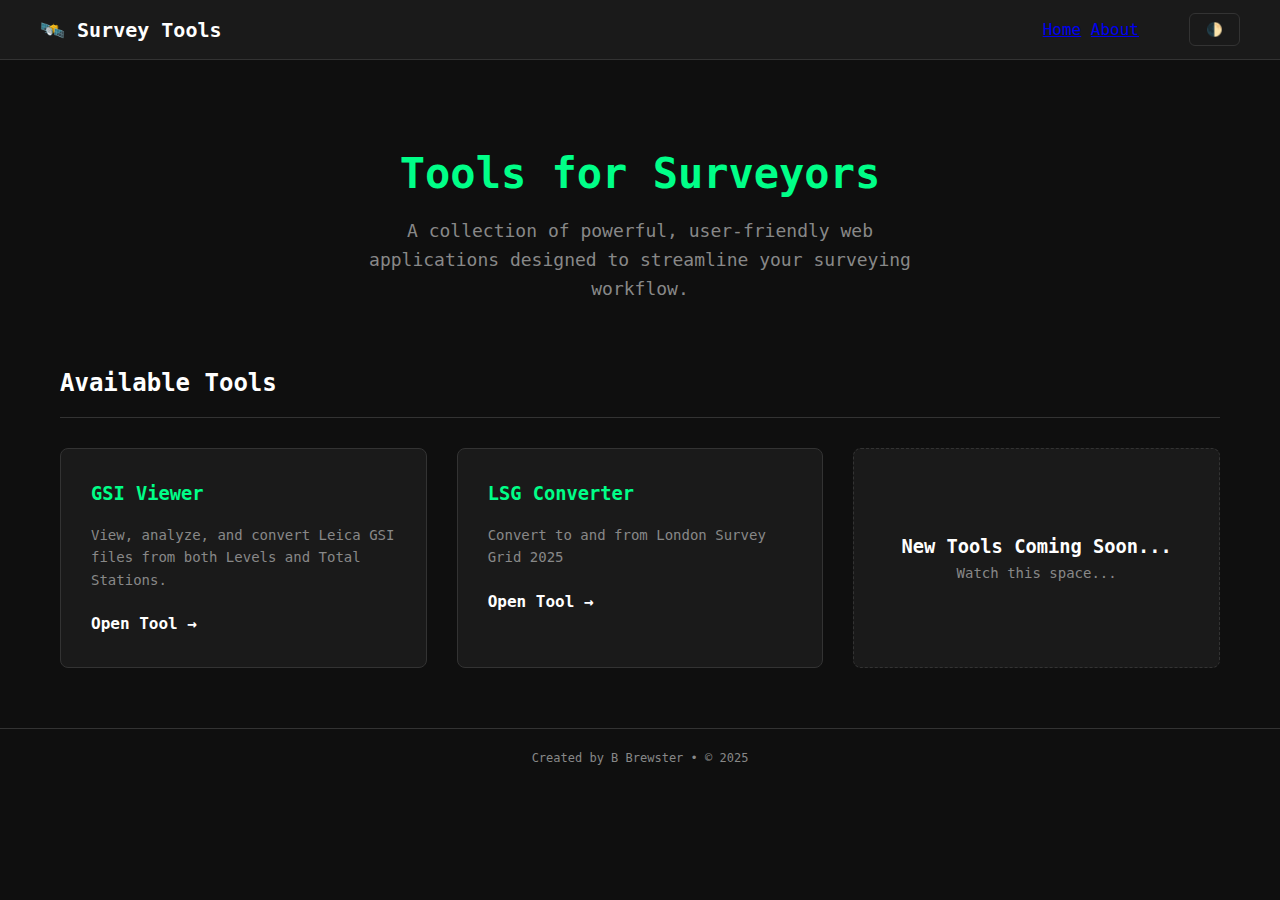
<file: index.html>
<!DOCTYPE html>
<html lang="en" data-theme="dark">
<head>
    <meta charset="UTF-8">
    <meta name="viewport" content="width=device-width, initial-scale=1.0">
    <title>Survey Tools - A Collection of Tools for Surveyors</title>
    <link rel="stylesheet" href="css/style.css">
</head>
<body>

    <nav class="global-nav">
        <div class="nav-container">
            <a href="/" class="nav-logo">🛰️ Survey Tools</a>
            <div class="nav-links">
                <a href="/">Home</a>
                <a href="about.html">About</a>
                </div>
        </div>
        <button class="theme-btn" id="themeBtn">🌓</button>
    </nav>

    <div class="container">
        <main>
            <div class="hero-section">
                <h1>Tools for Surveyors</h1>
                <p class="subtitle">A collection of powerful, user-friendly web applications designed to streamline your surveying workflow.</p>
            </div>

            <div class="tools-section">
                <h2>Available Tools</h2>
                <div class="tools-grid">
                    <a href="/tools/gsi-viewer/" class="tool-card">
                        <h3>GSI Viewer</h3>
                        <p>View, analyze, and convert Leica GSI files from both Levels and Total Stations.</p>
                        <span class="tool-link">Open Tool →</span>
                    </a>
                    <a href="/tools/coord-converter/" class="tool-card">
                        <h3>LSG Converter</h3>
                        <p>Convert to and from London Survey Grid 2025</p>
                        <span class="tool-link">Open Tool →</span>
                    </a>

                    <div class="tool-card-placeholder">
                        <h3>New Tools Coming Soon...</h3>
                        <p>Watch this space...</p>
                    </div>
                </div>
            </div>
        </main>
    </div>
    <div class="footer">
            Created by B Brewster • © 2025
        </div>
<script src="/js/main.js"></script>
    </body>
</html>
</file>
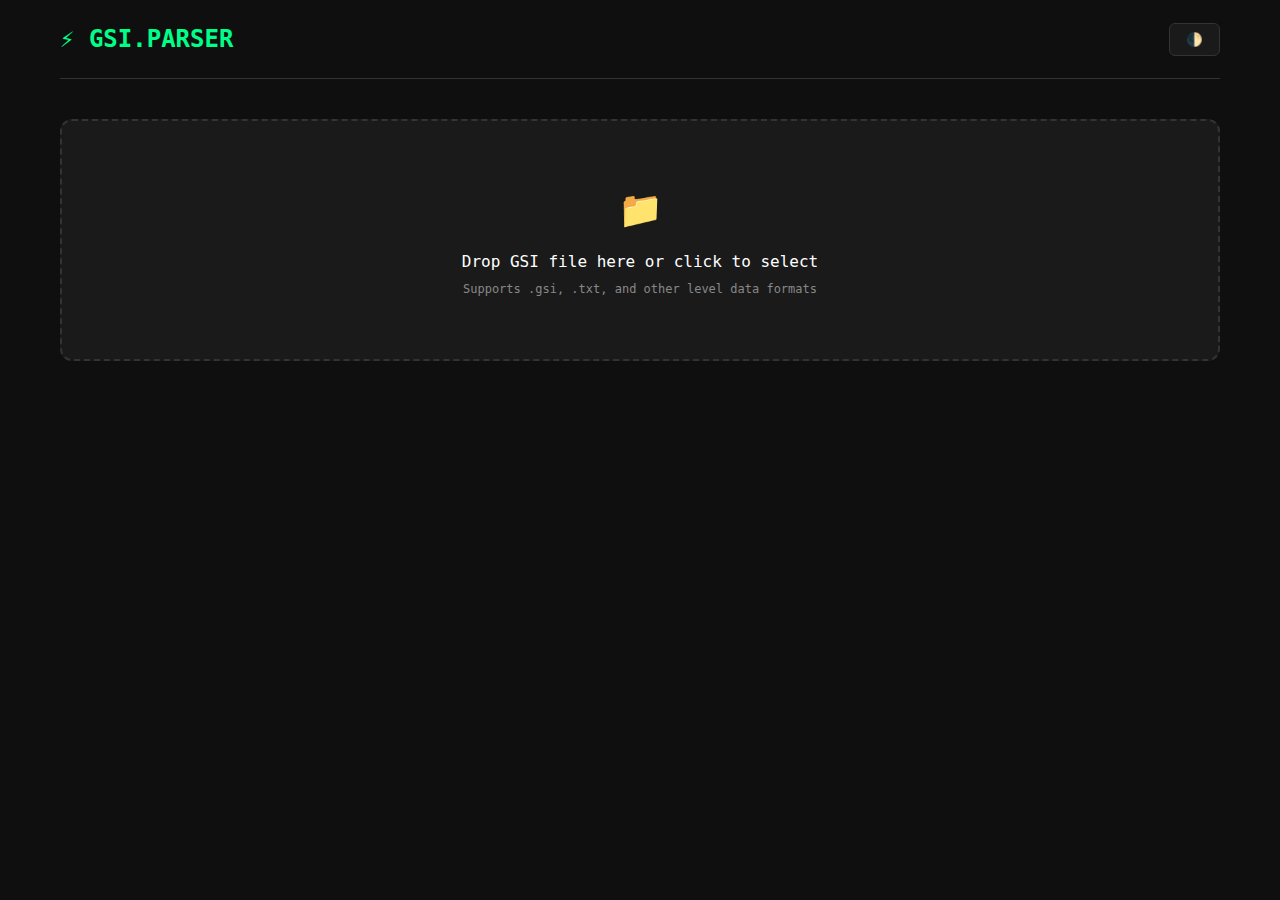
<file: Index.html>
<!DOCTYPE html>
<html lang="en">
<head>
    <meta charset="UTF-8">
    <meta name="viewport" content="width=device-width, initial-scale=1.0">
    <title>GSI Level Parser Tool</title>
    <style>
        :root {
            --bg: #0f0f0f;
            --surface: #1a1a1a;
            --surface-light: #2a2a2a;
            --text: #ffffff;
            --text-dim: #888888;
            --accent: #00ff88;
            --accent-dim: #00cc6a;
            --border: #333333;
        }

        [data-theme="light"] {
            --bg: #f5f5f5;
            --surface: #ffffff;
            --surface-light: #f8f9fa;
            --text: #1a1a1a;
            --text-dim: #666666;
            --accent: #0066cc;
            --accent-dim: #0052a3;
            --border: #e0e0e0;
        }

        * { margin: 0; padding: 0; box-sizing: border-box; }

        body {
            font-family: 'SF Mono', 'Monaco', 'Consolas', monospace;
            background: var(--bg);
            color: var(--text);
            line-height: 1.6;
            transition: all 0.3s ease;
        }

        .container {
            max-width: 1200px;
            margin: 0 auto;
            padding: 20px;
        }

        .header {
            display: flex;
            justify-content: space-between;
            align-items: center;
            margin-bottom: 40px;
            padding-bottom: 20px;
            border-bottom: 1px solid var(--border);
        }

        .logo {
            font-size: 24px;
            font-weight: bold;
            color: var(--accent);
        }

        .theme-btn {
            background: var(--surface);
            border: 1px solid var(--border);
            color: var(--text);
            padding: 8px 16px;
            border-radius: 6px;
            cursor: pointer;
            font-family: inherit;
        }

        .upload-area {
            background: var(--surface);
            border: 2px dashed var(--border);
            border-radius: 12px;
            padding: 60px 20px;
            text-align: center;
            margin-bottom: 30px;
            cursor: pointer;
            transition: all 0.3s ease;
        }

        .upload-area:hover {
            border-color: var(--accent);
            background: var(--surface-light);
        }

        .upload-area.dragover {
            border-color: var(--accent);
            background: var(--surface-light);
        }

        .file-input { display: none; }

        .stats {
            display: grid;
            grid-template-columns: repeat(auto-fit, minmax(150px, 1fr));
            gap: 20px;
            margin-bottom: 30px;
        }

        .stat-card {
            background: var(--surface);
            border: 1px solid var(--border);
            border-radius: 8px;
            padding: 20px;
            text-align: center;
        }

        .stat-value {
            font-size: 24px;
            font-weight: bold;
            color: var(--accent);
        }

        .stat-label {
            font-size: 12px;
            color: var(--text-dim);
            text-transform: uppercase;
            margin-top: 5px;
        }

        .actions {
            display: flex;
            gap: 10px;
            margin-bottom: 30px;
            flex-wrap: wrap;
        }

        .btn {
            background: var(--surface);
            border: 1px solid var(--border);
            color: var(--text);
            padding: 10px 20px;
            border-radius: 6px;
            cursor: pointer;
            font-family: inherit;
            font-size: 14px;
            transition: all 0.3s ease;
        }

        .btn:hover {
            background: var(--accent);
            color: var(--bg);
        }

        .btn.primary {
            background: var(--accent);
            color: var(--bg);
        }

        .data-table {
            background: var(--surface);
            border: 1px solid var(--border);
            border-radius: 8px;
            overflow: hidden;
            margin-bottom: 30px;
        }

        .table-header {
            background: var(--surface-light);
            padding: 15px 20px;
            font-weight: bold;
            border-bottom: 1px solid var(--border);
        }

        table {
            width: 100%;
            border-collapse: collapse;
        }

        th, td {
            padding: 12px 15px;
            text-align: left;
            border-bottom: 1px solid var(--border);
            font-family: inherit;
            font-size: 13px;
        }

        th {
            background: var(--surface-light);
            font-weight: bold;
            color: var(--text-dim);
        }

        tr:hover {
            background: var(--surface-light);
        }

        .output {
            background: var(--surface);
            border: 1px solid var(--border);
            border-radius: 8px;
            padding: 20px;
            font-family: inherit;
            font-size: 12px;
            max-height: 400px;
            overflow-y: auto;
            white-space: pre-wrap;
            margin-bottom: 15px;
        }

        .status {
            padding: 10px 15px;
            border-radius: 6px;
            margin: 15px 0;
            font-size: 14px;
        }

        .status.success {
            background: rgba(0, 255, 136, 0.1);
            border: 1px solid var(--accent);
            color: var(--accent);
        }

        .status.error {
            background: rgba(255, 0, 0, 0.1);
            border: 1px solid #ff4444;
            color: #ff4444;
        }

        .hidden {
            display: none;
        }

        .section { margin-bottom: 30px; }

        .type-badge {
            background: var(--surface-light);
            color: var(--text-dim);
            padding: 2px 6px;
            border-radius: 3px;
            font-size: 10px;
            text-transform: uppercase;
        }

        .type-backsight { background: rgba(0, 255, 136, 0.2); color: var(--accent); }
        .type-foresight { background: rgba(255, 165, 0, 0.2); color: #ffa500; }
        .type-intermediate { background: rgba(0, 123, 255, 0.2); color: #007bff; }

        /* Advanced section styles */
        .section-title {
            display: flex;
            align-items: center;
            justify-content: space-between;
            font-size: 18px;
            font-weight: bold;
            margin-bottom: 20px;
            color: var(--text);
        }

        .advanced-content {
            background: var(--surface);
            border: 1px solid var(--border);
            border-radius: 8px;
            padding: 25px;
        }

        .advanced-grid {
            display: grid;
            grid-template-columns: 1fr 1fr;
            gap: 30px;
            margin-bottom: 25px;
        }

        .advanced-group h4 {
            margin-bottom: 15px;
            color: var(--text);
        }

        .checkbox-label {
            display: flex;
            align-items: center;
            gap: 10px;
            margin-bottom: 10px;
            cursor: pointer;
        }

        .checkbox-label input[type="checkbox"] {
            width: 16px;
            height: 16px;
        }

        .form-label {
            display: block;
            margin-bottom: 5px;
            font-weight: 500;
            color: var(--text);
        }

        .form-input {
            width: 100%;
            padding: 8px;
            border: 1px solid var(--border);
            border-radius: 4px;
            background: var(--bg);
            color: var(--text);
            font-family: inherit;
        }

        .help-text {
            font-size: 12px;
            color: var(--text-dim);
            margin-bottom: 15px;
        }
    </style>
</head>
<body>
    <div class="container">
        <div class="header">
            <div class="logo">⚡ GSI.PARSER</div>
            <button class="theme-btn" id="themeBtn">🌓</button>
        </div>

        <div class="section">
            <div class="upload-area" id="uploadArea">
                <div style="font-size: 36px; margin-bottom: 10px;">📁</div>
                <div>Drop GSI file here or click to select</div>
                <div style="font-size: 12px; color: var(--text-dim); margin-top: 5px;">
                    Supports .gsi, .txt, and other level data formats
                </div>
                <input type="file" id="fileInput" class="file-input" accept=".gsi,.txt,.dat,.raw">
            </div>
            <div id="status" class="status hidden"></div>
        </div>

        <div class="section hidden" id="statsSection">
            <div class="stats">
                <div class="stat-card">
                    <div class="stat-value" id="recordCount">0</div>
                    <div class="stat-label">Records</div>
                </div>
                <div class="stat-card">
                    <div class="stat-value" id="pointCount">0</div>
                    <div class="stat-label">Points</div>
                </div>
                <div class="stat-card">
                    <div class="stat-value" id="methodType">—</div>
                    <div class="stat-label">Method</div>
                </div>
                <div class="stat-card">
                    <div class="stat-value" id="heightRange">—</div>
                    <div class="stat-label">Height Range</div>
                </div>
            </div>
        </div>

        <div class="section hidden" id="actionsSection">
            <div class="actions">
                <button class="btn primary" id="reportBtn">📄 Report</button>
                <button class="btn" id="starnetBtn">⭐ StarNet</button>
                <button class="btn" id="csvBtn">📊 CSV</button>
                <button class="btn" id="advancedBtn">⚙️ Advanced</button>
            </div>
        </div>

        <!-- Advanced Processing Section -->
        <div class="section hidden" id="advancedSection">
            <div class="section-title">
                ⚙️ Advanced Processing Options
                <button class="btn" id="advancedToggle">Hide</button>
            </div>
            
            <div class="advanced-content">
                <div class="advanced-grid">
                    <div class="advanced-group">
                        <h4>Change Point Processing</h4>
                        <label class="checkbox-label">
                            <input type="checkbox" id="aggregateCP" checked>
                            <span>Aggregate change point readings</span>
                        </label>
                        <p class="help-text">
                            Groups readings between named stations through change points
                        </p>
                        
                        <label class="form-label">Change Point Prefix:</label>
                        <input type="text" id="changePointPrefix" value="CP" placeholder="e.g., CP, TP, TBM" class="form-input">
                    </div>
                    
                    <div class="advanced-group">
                        <h4>Output Options</h4>
                        <label class="checkbox-label">
                            <input type="checkbox" id="includeTurnCount">
                            <span>Include turn count in reports</span>
                        </label>
                        <label class="checkbox-label">
                            <input type="checkbox" id="showCPDetails">
                            <span>Show change point details</span>
                        </label>
                        
                        <button class="btn primary" id="applyAdvanced" style="margin-top: 10px;">Apply & Reprocess</button>
                    </div>
                </div>
            </div>
        </div>

        <div class="section hidden" id="previewSection">
            <div class="data-table">
                <div class="table-header">Data Preview</div>
                <div style="max-height: 400px; overflow-y: auto;">
                    <table>
                        <thead>
                            <tr>
                                <th>Point</th>
                                <th>Type</th>
                                <th>Reading</th>
                                <th>Distance</th>
                                <th>Height</th>
                                <th>Setup</th>
                            </tr>
                        </thead>
                        <tbody id="dataTable"></tbody>
                    </table>
                </div>
            </div>
        </div>

        <div class="section hidden" id="outputSection">
            <div class="output" id="outputArea"></div>
            <div>
                <button class="btn" id="downloadBtn">💾 Download</button>
                <button class="btn" id="copyBtn">📋 Copy</button>
            </div>
        </div>
    </div>

    <script>
        // Test if JavaScript is running
        console.log('GSI Parser JavaScript is loading...');

        class GSIParser {
            constructor() {
                this.data = [];
                this.rawData = '';
                this.stats = {};
                this.processingOptions = {
                    aggregateCP: true,
                    changePointPrefix: 'CP',
                    includeTurnCount: false,
                    showCPDetails: false
                };
            }

            parse(text) {
                this.rawData = text; // Store raw data for reprocessing
                this.data = [];
                const lines = text.split('\n');
                
                for (let i = 0; i < lines.length; i++) {
                    const line = lines[i].trim();
                    if (!line) continue;
                    
                    const record = this.parseLine(line);
                    if (record) {
                        record.lineNumber = i + 1;
                        this.data.push(record);
                    }
                }
                
                this.calculateStats();
                return this.data;
            }

            reprocess() {
                if (!this.rawData) return;
                return this.parse(this.rawData);
            }

            updateProcessingOptions(options) {
                this.processingOptions = { ...this.processingOptions, ...options };
                const result = this.reprocess();
                // Recalculate aggregated runs with new options
                this.aggregatedRuns = this.aggregateChangePointRuns();
                return result;
            }

            parseLine(line) {
                const words = line.split(/\s+/);
                const record = { words: {}, type: 'unknown' };
                
                for (const word of words) {
                    const parsed = this.parseWord(word);
                    if (parsed) {
                        record.words[parsed.wi] = parsed;
                    }
                }
                
                // Determine record type
                if (record.words['331']) record.type = 'backsight';
                else if (record.words['332']) record.type = 'foresight';
                else if (record.words['333']) record.type = 'intermediate';
                else if (record.words['330']) record.type = 'measure_only';
                
                return Object.keys(record.words).length > 0 ? record : null;
            }

            parseWord(word) {
                if (word.length < 8) return null;
                
                let wi, info, sign, data;
                
                if (word.startsWith('*')) {
                    // GSI-16 format
                    wi = word.substring(1, 3);
                    info = word.substring(3, 7);
                    sign = word.substring(7, 8);
                    data = word.substring(8);
                } else {
                    // Check if it's a 3-digit WI (like 331, 332, 333)
                    // These have the pattern: digit-digit-digit-dot
                    const first3 = word.substring(0, 3);
                    const fourth = word.substring(3, 4);
                    
                    if (!isNaN(first3) && fourth === '.' && first3.length === 3 && 
                        parseInt(first3) >= 330 && parseInt(first3) <= 399) {
                        // 3-digit WI like 331.28+... (staff readings)
                        wi = first3;
                        info = word.substring(3, 6);
                        sign = word.substring(6, 7);
                        data = word.substring(7);
                    } else {
                        // 2-digit WI like 32...8+... or 11+...
                        // Extract just the first 2 digits as WI, ignore any dots in info
                        wi = word.substring(0, 2);
                        info = word.substring(2, 6);
                        sign = word.substring(6, 7);
                        data = word.substring(7);
                    }
                }
                
                const value = this.interpretValue(wi, sign + data, info);
                return { wi, info, sign, data, value };
            }

            interpretValue(wi, valueStr, info) {
                if (wi === '11') {
                    return valueStr.replace(/^[+\-0]*/, '').replace(/^0+/, '') || valueStr;
                }
                
                const num = parseInt(valueStr);
                if (isNaN(num)) return 0;
                
                // Use position 6 for scale factor
                const pos6 = info.charAt(info.length - 1);
                let scale = 1000;
                if (pos6 === '6') scale = 10000;
                else if (pos6 === '8') scale = 100000;
                
                // Don't scale count values
                if (['390', '391', '392'].includes(wi)) return num;
                
                return num / scale;
            }

            calculateStats() {
                const points = new Set();
                const heights = [];
                let setupCount = 0;
                
                // Build level runs for better analysis
                this.levelRuns = this.buildLevelRuns();
                this.aggregatedRuns = this.aggregateChangePointRuns();
                
                this.data.forEach(record => {
                    if (record.words['11']) {
                        points.add(record.words['11'].value);
                    }
                    if (record.words['83']) {
                        heights.push(record.words['83'].value);
                    }
                    if (record.type === 'backsight') {
                        setupCount++;
                    }
                });
                
                this.stats.recordCount = this.data.length;
                this.stats.pointCount = points.size;
                this.stats.setupCount = setupCount;
                this.stats.uniquePoints = Array.from(points);
                
                if (heights.length > 0) {
                    const min = Math.min(...heights);
                    const max = Math.max(...heights);
                    this.stats.heightRange = min.toFixed(3) + 'm - ' + max.toFixed(3) + 'm';
                } else {
                    this.stats.heightRange = '—';
                }
                
                // Detect method
                const methodRecord = this.data.find(r => r.words['41'] && r.words['41'].data.includes('?'));
                if (methodRecord) {
                    const code = methodRecord.words['41'].data;
                    if (code.includes('1')) this.stats.method = 'BF';
                    else if (code.includes('2')) this.stats.method = 'BFFB';
                    else this.stats.method = 'Unknown';
                } else {
                    this.stats.method = '—';
                }
            }

            buildLevelRuns() {
                const runs = [];
                let currentRun = null;
                let setupNumber = 0;
                
                this.data.forEach((record, index) => {
                    record.setupNumber = setupNumber;
                    
                    if (record.type === 'backsight') {
                        if (currentRun) {
                            runs.push(currentRun);
                        }
                        setupNumber++;
                        currentRun = {
                            setupNumber: setupNumber,
                            backsight: record,
                            foresights: [],
                            intermediates: []
                        };
                        record.setupNumber = setupNumber;
                    } else if (currentRun) {
                        if (record.type === 'foresight') {
                            currentRun.foresights.push(record);
                            record.setupNumber = setupNumber;
                        } else if (record.type === 'intermediate') {
                            currentRun.intermediates.push(record);
                            record.setupNumber = setupNumber;
                        }
                    }
                });
                
                if (currentRun) {
                    runs.push(currentRun);
                }
                
                return runs;
            }

            aggregateChangePointRuns() {
                if (!this.processingOptions.aggregateCP) {
                    return this.levelRuns;
                }

                const aggregatedRuns = [];
                const prefix = this.processingOptions.changePointPrefix.toUpperCase();
                
                // Group consecutive runs that form a change point sequence
                let i = 0;
                while (i < this.levelRuns.length) {
                    const currentRun = this.levelRuns[i];
                    
                    // Check if this starts a change point sequence
                    const bsPoint = currentRun.backsight.words['11'] ? currentRun.backsight.words['11'].value.toUpperCase() : '';
                    const isStartOfSequence = !bsPoint.startsWith(prefix) && 
                        currentRun.foresights.some(fs => {
                            const fsPoint = fs.words['11'] ? fs.words['11'].value.toUpperCase() : '';
                            return fsPoint.startsWith(prefix);
                        });
                    
                    if (!isStartOfSequence) {
                        // Not a change point sequence, add as-is
                        aggregatedRuns.push(currentRun);
                        i++;
                        continue;
                    }
                    
                    // Find the end of the change point sequence
                    let sequenceRuns = [currentRun];
                    let j = i + 1;
                    
                    while (j < this.levelRuns.length) {
                        const nextRun = this.levelRuns[j];
                        const nextBsPoint = nextRun.backsight.words['11'] ? nextRun.backsight.words['11'].value.toUpperCase() : '';
                        
                        if (nextBsPoint.startsWith(prefix)) {
                            sequenceRuns.push(nextRun);
                            j++;
                        } else {
                            break;
                        }
                    }
                    
                    // Create aggregated run from the sequence
                    const firstRun = sequenceRuns[0];
                    const lastRun = sequenceRuns[sequenceRuns.length - 1];
                    
                    // Find the final non-CP foresight
                    const finalForesight = lastRun.foresights.find(fs => {
                        const fsPoint = fs.words['11'] ? fs.words['11'].value.toUpperCase() : '';
                        return !fsPoint.startsWith(prefix);
                    });
                    
                    if (finalForesight) {
                        // Calculate total distance and height difference across all runs
                        let totalDistance = 0;
                        let totalHeightDiff = 0;
                        let changePointCount = 0;
                        
                        sequenceRuns.forEach(run => {
                            const bsReading = run.backsight.words['331'] ? run.backsight.words['331'].value : 0;
                            const bsDistance = run.backsight.words['32'] ? run.backsight.words['32'].value : 0;
                            totalDistance += bsDistance;
                            
                            run.foresights.forEach(fs => {
                                const fsReading = fs.words['332'] ? fs.words['332'].value : 0;
                                const fsDistance = fs.words['32'] ? fs.words['32'].value : 0;
                                const fsPoint = fs.words['11'] ? fs.words['11'].value.toUpperCase() : '';
                                
                                totalDistance += fsDistance;
                                totalHeightDiff += (bsReading - fsReading);
                                
                                if (fsPoint.startsWith(prefix)) {
                                    changePointCount++;
                                }
                            });
                        });
                        
                        const aggregatedRun = {
                            setupNumber: firstRun.setupNumber,
                            backsight: firstRun.backsight,
                            foresights: [finalForesight],
                            intermediates: [],
                            totalTurns: changePointCount + 1,
                            totalDistance: totalDistance,
                            totalHeightDiff: totalHeightDiff,
                            isAggregated: true
                        };
                        
                        aggregatedRuns.push(aggregatedRun);
                    } else {
                        // No final non-CP point found, add runs as-is
                        sequenceRuns.forEach(run => aggregatedRuns.push(run));
                    }
                    
                    i = j;
                }

                return aggregatedRuns;
            }

            processChangePointSequence(run, aggregatedRuns, prefix) {
                // Find the sequence: Named BS → CPs → Named FS
                const backsight = run.backsight;
                const bsPointId = backsight.words['11'] ? backsight.words['11'].value.toUpperCase() : '';
                
                // Skip if backsight is itself a change point
                if (bsPointId.startsWith(prefix)) {
                    aggregatedRuns.push(run);
                    return;
                }

                // Find the final foresight (non-change point)
                const finalForesight = run.foresights.find(fs => {
                    const fsPointId = fs.words['11'] ? fs.words['11'].value.toUpperCase() : '';
                    return !fsPointId.startsWith(prefix);
                });

                if (!finalForesight) {
                    // No named foresight found, use as-is
                    aggregatedRuns.push(run);
                    return;
                }

                // Count turns: BS → CP1 → CP2 → ... → FS
                const changePoints = run.foresights.filter(fs => {
                    const fsPointId = fs.words['11'] ? fs.words['11'].value.toUpperCase() : '';
                    return fsPointId.startsWith(prefix);
                });

                const totalTurns = changePoints.length + 1; // CPs + final turn to named point

                // Create aggregated observation
                const aggregatedRun = {
                    setupNumber: run.setupNumber,
                    backsight: backsight,
                    foresights: [finalForesight],
                    intermediates: run.intermediates.filter(is => {
                        const isPointId = is.words['11'] ? is.words['11'].value.toUpperCase() : '';
                        return !isPointId.startsWith(prefix);
                    }),
                    changePoints: changePoints,
                    totalTurns: totalTurns,
                    isAggregated: true
                };

                aggregatedRuns.push(aggregatedRun);
            }

            generateReport() {
                let report = 'LEVELING REPORT\n';
                report += '================\n\n';
                report += 'Generated: ' + new Date().toLocaleString() + '\n';
                report += 'Records: ' + this.stats.recordCount + '\n';
                report += 'Points: ' + this.stats.pointCount + '\n';
                report += 'Setups: ' + this.stats.setupCount + '\n';
                report += 'Method: ' + this.stats.method + '\n';
                report += 'Height Range: ' + this.stats.heightRange + '\n';
                
                // Add processing options info
                if (this.processingOptions.aggregateCP) {
                    report += 'Change Point Processing: Enabled (Prefix: ' + this.processingOptions.changePointPrefix + ')\n';
                }
                
                report += '\n';
                
                report += 'POINT          TYPE          READING       DISTANCE      HEIGHT        SETUP\n';
                report += '-----------------------------------------------------------------------\n';
                
                this.data.forEach(record => {
                    const point = record.words['11'] ? record.words['11'].value : '';
                    const distance = record.words['32'] ? record.words['32'].value.toFixed(3) : '';
                    const height = record.words['83'] ? record.words['83'].value.toFixed(4) : '';
                    const setup = record.setupNumber || '';
                    
                    let reading = '';
                    if (record.words['330']) reading = record.words['330'].value.toFixed(5);
                    else if (record.words['331']) reading = record.words['331'].value.toFixed(5);
                    else if (record.words['332']) reading = record.words['332'].value.toFixed(5);
                    else if (record.words['333']) reading = record.words['333'].value.toFixed(5);
                    
                    if (point || reading || distance || height) {
                        report += point.padEnd(14) + ' ';
                        report += record.type.padEnd(13) + ' ';
                        report += reading.padStart(13) + ' ';
                        report += distance.padStart(13) + ' ';
                        report += height.padStart(13) + ' ';
                        report += setup.toString().padStart(5) + '\n';
                    }
                });
                
                // Add level run summary
                if (this.levelRuns && this.levelRuns.length > 0) {
                    report += '\nLEVEL RUN SUMMARY\n';
                    report += '==================\n\n';
                    
                    const runsToShow = this.processingOptions.aggregateCP ? this.aggregatedRuns : this.levelRuns;
                    
                    runsToShow.forEach(run => {
                        const bsPoint = run.backsight.words['11'] ? run.backsight.words['11'].value : '';
                        const bsReading = run.backsight.words['331'] ? run.backsight.words['331'].value.toFixed(5) : '';
                        const bsDistance = run.backsight.words['32'] ? run.backsight.words['32'].value.toFixed(3) : '';
                        
                        report += 'Setup ' + run.setupNumber + ':\n';
                        report += '  BS: ' + bsPoint + ' (' + bsReading + 'm @ ' + bsDistance + 'm)\n';
                        
                        // Show change point details if enabled
                        if (this.processingOptions.showCPDetails && run.changePoints && run.changePoints.length > 0) {
                            run.changePoints.forEach(cp => {
                                const cpPoint = cp.words['11'] ? cp.words['11'].value : '';
                                const cpReading = cp.words['332'] ? cp.words['332'].value.toFixed(5) : '';
                                const cpDistance = cp.words['32'] ? cp.words['32'].value.toFixed(3) : '';
                                report += '  CP: ' + cpPoint + ' (' + cpReading + 'm @ ' + cpDistance + 'm)\n';
                            });
                        }
                        
                        run.foresights.forEach(fs => {
                            const fsPoint = fs.words['11'] ? fs.words['11'].value : '';
                            const fsReading = fs.words['332'] ? fs.words['332'].value.toFixed(5) : '';
                            const fsDistance = fs.words['32'] ? fs.words['32'].value.toFixed(3) : '';
                            const heightDiff = run.backsight.words['331'] && fs.words['332'] ? 
                                (run.backsight.words['331'].value - fs.words['332'].value).toFixed(5) : '';
                            
                            let fsLine = '  FS: ' + fsPoint + ' (' + fsReading + 'm @ ' + fsDistance + 'm) Δh=' + heightDiff + 'm';
                            
                            // Add turn count if enabled and aggregated
                            if (this.processingOptions.includeTurnCount && run.isAggregated && run.totalTurns > 1) {
                                fsLine += ' [' + run.totalTurns + ' turns]';
                            }
                            
                            report += fsLine + '\n';
                        });
                        
                        run.intermediates.forEach(is => {
                            const isPoint = is.words['11'] ? is.words['11'].value : '';
                            const isReading = is.words['333'] ? is.words['333'].value.toFixed(5) : '';
                            const isDistance = is.words['32'] ? is.words['32'].value.toFixed(3) : '';
                            
                            report += '  IS: ' + isPoint + ' (' + isReading + 'm @ ' + isDistance + 'm)\n';
                        });
                        
                        report += '\n';
                    });
                }
                
                return report;
            }

            exportStarNet() {
                let output = '# GSI Level Data Export\n';
                output += '# Generated: ' + new Date().toLocaleString() + '\n';
                output += '# Method: ' + this.stats.method + '\n';
                output += '# Setups: ' + this.stats.setupCount + '\n\n';
                
                // Units and settings
                output += '.UNITS METERS\n';
                output += '.HORIZONTAL OBSERVATIONS\n\n';
                
                // Find first point with height as benchmark
                const firstPoint = this.data.find(r => r.words['11'] && r.words['83']);
                if (firstPoint) {
                    output += 'F ' + firstPoint.words['11'].value + ' ' + firstPoint.words['83'].value.toFixed(4) + '\n\n';
                }
                
                // Process level runs to create proper leveling observations
                const runsToProcess = (this.processingOptions.aggregateCP && this.aggregatedRuns) ? 
                    this.aggregatedRuns : this.levelRuns;
                
                if (runsToProcess && runsToProcess.length > 0) {
                    runsToProcess.forEach(run => {
                        const bsPoint = run.backsight.words['11'] ? run.backsight.words['11'].value : '';
                        const bsReading = run.backsight.words['331'] ? run.backsight.words['331'].value : 0;
                        const bsDistance = run.backsight.words['32'] ? run.backsight.words['32'].value : 0;
                        
                        // Create leveling observations for each foresight
                        run.foresights.forEach(fs => {
                            const fsPoint = fs.words['11'] ? fs.words['11'].value : '';
                            const fsReading = fs.words['332'] ? fs.words['332'].value : 0;
                            const fsDistance = fs.words['32'] ? fs.words['32'].value : 0;
                            
                            if (bsPoint && fsPoint) {
                                let heightDiff, totalDistance;
                                
                                if (run.isAggregated) {
                                    // Use pre-calculated values for aggregated runs
                                    heightDiff = run.totalHeightDiff;
                                    totalDistance = run.totalDistance;
                                } else {
                                    // Calculate normally for non-aggregated runs
                                    heightDiff = bsReading - fsReading;
                                    totalDistance = bsDistance + fsDistance;
                                }
                                
                                // Add setup info as comment
                                let comment = '# Setup ' + run.setupNumber + ': ';
                                
                                if (run.isAggregated && run.totalTurns > 1) {
                                    comment += 'Aggregated ' + run.totalTurns + ' turns, Total distance=' + totalDistance.toFixed(3) + 'm';
                                } else {
                                    comment += 'BS=' + bsDistance.toFixed(3) + 'm, FS=' + fsDistance.toFixed(3) + 'm';
                                }
                                
                                output += comment + '\n';
                                
                                // StarNet leveling observation: L From-To ElevDiff Distance
                                output += 'L ' + bsPoint + '-' + fsPoint + ' ' + heightDiff.toFixed(5) + ' ' + totalDistance.toFixed(3) + '\n';
                            }
                        });
                        
                        // Create height observations for intermediate sights
                        run.intermediates.forEach(is => {
                            const isPoint = is.words['11'] ? is.words['11'].value : '';
                            const isHeight = is.words['83'] ? is.words['83'].value : null;
                            
                            if (isPoint && isHeight !== null) {
                                output += '# Intermediate sight\n';
                                output += 'H ' + isPoint + ' ' + isHeight.toFixed(4) + '\n';
                            }
                        });
                        
                        output += '\n';
                    });
                } else {
                    // Fallback: simple height differences
                    let lastPoint = null;
                    let lastHeight = null;
                    let lastDistance = 0;
                    
                    this.data.forEach(record => {
                        if (record.words['11'] && record.words['83']) {
                            const point = record.words['11'].value;
                            const height = record.words['83'].value;
                            const distance = record.words['32'] ? record.words['32'].value : 0;
                            
                            if (lastPoint && lastHeight !== null) {
                                const heightDiff = height - lastHeight;
                                const totalDist = lastDistance + distance;
                                
                                output += 'L ' + lastPoint + '-' + point + ' ' + heightDiff.toFixed(5) + ' ' + totalDist.toFixed(3) + '\n';
                            }
                            
                            if (record.type === 'foresight') {
                                lastPoint = point;
                                lastHeight = height;
                                lastDistance = distance;
                            }
                        }
                    });
                }
                
                output += '\n# End of level data\n';
                return output;
            }

            exportCSV() {
                let csv = 'Point,Type,Reading,Distance,Height,Setup,Line\n';
                
                this.data.forEach(record => {
                    const point = record.words['11'] ? record.words['11'].value : '';
                    const distance = record.words['32'] ? record.words['32'].value : '';
                    const height = record.words['83'] ? record.words['83'].value : '';
                    const setup = record.setupNumber || '';
                    
                    let reading = '';
                    if (record.words['330']) reading = record.words['330'].value;
                    else if (record.words['331']) reading = record.words['331'].value;
                    else if (record.words['332']) reading = record.words['332'].value;
                    else if (record.words['333']) reading = record.words['333'].value;
                    
                    csv += '"' + point + '","' + record.type + '","' + reading + '","' + distance + '","' + height + '","' + setup + '","' + record.lineNumber + '"\n';
                });
                
                return csv;
            }
        }

        // App state
        let parser = new GSIParser();
        let currentOutput = '';
        let currentExtension = 'txt';

        // DOM elements
        const themeBtn = document.getElementById('themeBtn');
        const uploadArea = document.getElementById('uploadArea');
        const fileInput = document.getElementById('fileInput');
        const status = document.getElementById('status');
        const statsSection = document.getElementById('statsSection');
        const actionsSection = document.getElementById('actionsSection');
        const previewSection = document.getElementById('previewSection');
        const outputSection = document.getElementById('outputSection');
        const dataTable = document.getElementById('dataTable');
        const outputArea = document.getElementById('outputArea');
        const recordCount = document.getElementById('recordCount');
        const pointCount = document.getElementById('pointCount');
        const methodType = document.getElementById('methodType');
        const heightRange = document.getElementById('heightRange');
        const reportBtn = document.getElementById('reportBtn');
        const starnetBtn = document.getElementById('starnetBtn');
        const csvBtn = document.getElementById('csvBtn');
        const advancedBtn = document.getElementById('advancedBtn');
        const downloadBtn = document.getElementById('downloadBtn');
        const copyBtn = document.getElementById('copyBtn');

        // Advanced section elements
        const advancedSection = document.getElementById('advancedSection');
        const advancedToggle = document.getElementById('advancedToggle');
        const applyAdvanced = document.getElementById('applyAdvanced');
        const aggregateCP = document.getElementById('aggregateCP');
        const changePointPrefix = document.getElementById('changePointPrefix');
        const includeTurnCount = document.getElementById('includeTurnCount');
        const showCPDetails = document.getElementById('showCPDetails');

        console.log('Advanced section elements check:');
        console.log('advancedSection found:', !!advancedSection);
        console.log('advancedBtn found:', !!advancedBtn);
        console.log('applyAdvanced found:', !!applyAdvanced);

        // Theme toggle
        themeBtn.addEventListener('click', function() {
            const current = document.documentElement.getAttribute('data-theme');
            const newTheme = current === 'light' ? 'dark' : 'light';
            document.documentElement.setAttribute('data-theme', newTheme);
            localStorage.setItem('theme', newTheme);
        });

        // Load saved theme
        const savedTheme = localStorage.getItem('theme') || 'dark';
        document.documentElement.setAttribute('data-theme', savedTheme);

        // File upload
        uploadArea.addEventListener('click', function() {
            fileInput.click();
        });

        uploadArea.addEventListener('dragover', function(e) {
            e.preventDefault();
            uploadArea.classList.add('dragover');
        });

        uploadArea.addEventListener('dragleave', function(e) {
            uploadArea.classList.remove('dragover');
        });

        uploadArea.addEventListener('drop', function(e) {
            e.preventDefault();
            uploadArea.classList.remove('dragover');
            if (e.dataTransfer.files.length > 0) {
                processFile(e.dataTransfer.files[0]);
            }
        });

        fileInput.addEventListener('change', function(e) {
            if (e.target.files.length > 0) {
                processFile(e.target.files[0]);
            }
        });

        // Advanced options event listeners
        advancedBtn.addEventListener('click', function() {
            console.log('Advanced button clicked');
            advancedSection.classList.toggle('hidden');
            advancedBtn.textContent = advancedSection.classList.contains('hidden') ? '⚙️ Advanced' : '⚙️ Hide Advanced';
        });

        advancedToggle.addEventListener('click', function() {
            console.log('Advanced toggle clicked');
            advancedSection.classList.add('hidden');
            advancedBtn.textContent = '⚙️ Advanced';
        });

        applyAdvanced.addEventListener('click', function() {
            console.log('Apply advanced clicked');
            
            // Update processing options
            const newOptions = {
                aggregateCP: aggregateCP.checked,
                changePointPrefix: changePointPrefix.value || 'CP',
                includeTurnCount: includeTurnCount.checked,
                showCPDetails: showCPDetails.checked
            };
            
            console.log('New options:', newOptions);
            
            try {
                parser.updateProcessingOptions(newOptions);
                showStatus('✓ Data reprocessed with new options', 'success');
                updateUI();
                
                // Clear any existing output
                outputSection.classList.add('hidden');
                
                // Subtle acknowledgement in the apply button
                applyAdvanced.textContent = '✓ Applied';
                applyAdvanced.style.background = 'var(--accent)';
                applyAdvanced.style.color = 'var(--bg)';
                
                setTimeout(function() {
                    applyAdvanced.textContent = 'Apply & Reprocess';
                    applyAdvanced.style.background = '';
                    applyAdvanced.style.color = '';
                }, 2000);
                
            } catch (error) {
                console.error('Reprocessing error:', error);
                showStatus('✗ Error reprocessing: ' + error.message, 'error');
            }
        });

        function processFile(file) {
            const reader = new FileReader();
            reader.onload = function(e) {
                try {
                    parser.parse(e.target.result);
                    showStatus('✓ Parsed ' + parser.data.length + ' records', 'success');
                    updateUI();
                } catch (error) {
                    showStatus('✗ Error: ' + error.message, 'error');
                }
            };
            reader.readAsText(file);
        }

        function showStatus(message, type) {
            status.textContent = message;
            status.className = 'status ' + type;
            status.classList.remove('hidden');
        }

        function updateUI() {
            // Update stats
            recordCount.textContent = parser.stats.recordCount;
            pointCount.textContent = parser.stats.pointCount;
            methodType.textContent = parser.stats.method;
            heightRange.textContent = parser.stats.heightRange;

            // Update table
            dataTable.innerHTML = '';
            parser.data.slice(0, 20).forEach(function(record) {
                if (record.type === 'method_code') return; // Skip method codes
                
                const row = document.createElement('tr');
                const point = record.words['11'] ? record.words['11'].value : '';
                const distance = record.words['32'] ? record.words['32'].value.toFixed(3) : '';
                const height = record.words['83'] ? record.words['83'].value.toFixed(4) : '';
                
                let reading = '';
                if (record.words['330']) reading = record.words['330'].value.toFixed(5);
                else if (record.words['331']) reading = record.words['331'].value.toFixed(5);
                else if (record.words['332']) reading = record.words['332'].value.toFixed(5);
                else if (record.words['333']) reading = record.words['333'].value.toFixed(5);
                
                row.innerHTML = '<td>' + point + '</td>' +
                    '<td><span class="type-badge type-' + record.type + '">' + record.type + '</span></td>' +
                    '<td>' + reading + '</td>' +
                    '<td>' + distance + '</td>' +
                    '<td>' + height + '</td>' +
                    '<td>' + (record.setupNumber || '') + '</td>';
                
                dataTable.appendChild(row);
            });

            // Show sections
            statsSection.classList.remove('hidden');
            actionsSection.classList.remove('hidden');
            previewSection.classList.remove('hidden');
        }

        function showOutput(content) {
            currentOutput = content;
            outputArea.textContent = content;
            outputSection.classList.remove('hidden');
        }

        // Button handlers
        reportBtn.addEventListener('click', function() {
            showOutput(parser.generateReport());
        });

        starnetBtn.addEventListener('click', function() {
            showOutput(parser.exportStarNet());
        });

        csvBtn.addEventListener('click', function() {
            showOutput(parser.exportCSV());
        });

        downloadBtn.addEventListener('click', function() {
            const blob = new Blob([currentOutput], { type: 'text/plain' });
            const url = URL.createObjectURL(blob);
            const a = document.createElement('a');
            a.href = url;
            a.download = 'gsi_export_' + new Date().toISOString().slice(0, 10) + '.txt';
            a.click();
            URL.revokeObjectURL(url);
        });

        copyBtn.addEventListener('click', function() {
            navigator.clipboard.writeText(currentOutput).then(function() {
                copyBtn.textContent = '✓ Copied';
                setTimeout(function() {
                    copyBtn.textContent = '📋 Copy';
                }, 2000);
            });
        });
    </script>
</body>
</html>
</file>
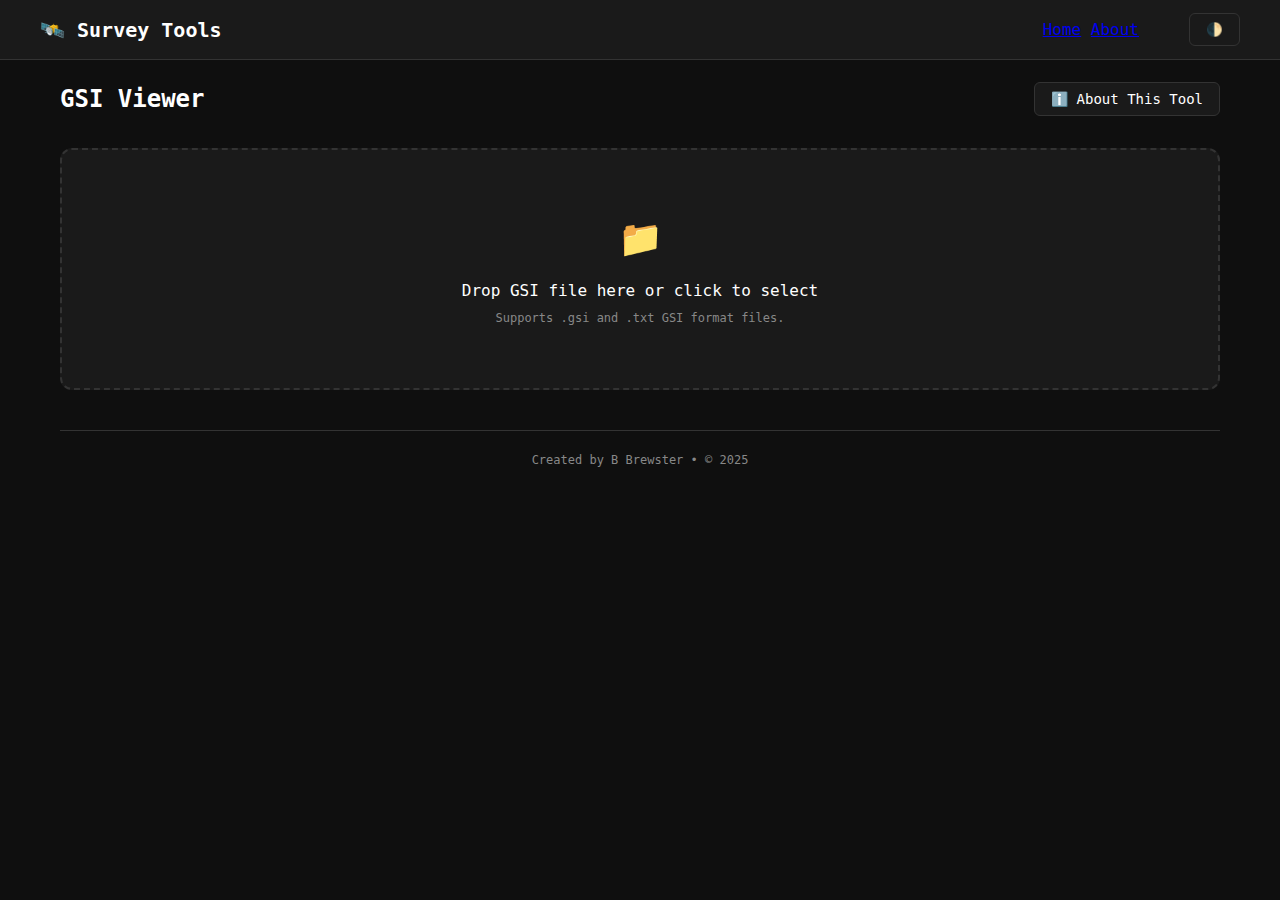
<file: tools/gsi-viewer/index.html>
<!DOCTYPE html>
<html lang="en">
<head>
    <meta charset="UTF-8">
    <meta name="viewport" content="width=device-width, initial-scale=1.0">
    <title>Survey Tools - GSI Viewer</title>
    <link rel="stylesheet" href="../../css/style.css">
    <link rel="icon" href="/favicon.ico" sizes="any">
<link rel="icon" href="/favicon.svg" type="image/svg+xml">
<link rel="apple-touch-icon" href="/apple-touch-icon.png">
    
</head>
<body>
    <nav class="global-nav">
        <div class="nav-container">
            <a href="/" class="nav-logo">🛰️ Survey Tools</a>
            <div class="nav-links">
                <a href="/">Home</a>
                <a href="/about.html">About</a>
                </div>
        </div>
        <button class="theme-btn" id="themeBtn">🌓</button>
    </nav>
    
<div class="container">
    <div class="local-header">
        <div class="local-header-container">
            <h2>GSI Viewer</h2>
            <button class="btn" id="aboutBtn">ℹ️ About This Tool</button>
        </div>
    </div>
    <div class="section hidden" id="aboutSection">
            <div class="section-title">
                ℹ️ About GSI Viewer
                <button class="btn" id="aboutToggle">Hide</button>
            </div>
            
            <div class="advanced-content">
                <div class="advanced-grid">
                    <div class="advanced-group">
                        <h4>Features</h4>
                        <ul>
                            <li>View Leica GSI format data with intelligent format detection.</li>
                            <li>Automatically detect data type (level, TPS) and separate calibration tests.</li>
                            <li>Aggregate readings for cleaner analysis.</li>
                            <li>Export to multiple formats: Reports, StarNet, CSV.</li>
                        </ul><br>

                        <h4>Supported Formats</h4>
                        <ul>
                            <li><strong>.gsi</strong> - Standard GSI format files</li>
                            <li><strong>.txt</strong> - Text-based GSI data</li>
                           
                        </ul>
                    </div>
                    
                    <div class="advanced-group">
                        <h4>How to Use</h4>
                        <ol>
                            <li>Upload your GSI file using drag & drop or file selection.</li>
                            <li>Review the parsed data in the preview table.</li>
                            <li>Configure advanced options if needed.</li>
                            <li>Export your data in the desired format.</li>
                        </ol><br>

                        <h4>Technical Notes</h4>
                        <p style="margin: 0;">This viewer is optimised for Leica GSI data and supports both GSI-8 and GSI-16 formats. Processing of GNSS and other forms of GSI and survey data are in development.</p><br>

                        <div style="margin-top: 20px; padding-top: 15px; border-top: 1px solid var(--border); font-size: 12px; color: var(--text-dim);">
                            <strong>Version:</strong> 2025.1 • <strong>Created by:</strong> B Brewster
                            <br>
                            <strong>Contact:</strong> admin@surveytools.co.uk
                        </div>
                    </div>
                </div>
            </div>
        </div>

        <div class="section">
            <div class="upload-area" id="uploadArea" role="button" tabindex="0">
                <div style="font-size: 36px; margin-bottom: 10px;">📁</div>
                <div>Drop GSI file here or click to select</div>
                <div style="font-size: 12px; color: var(--text-dim); margin-top: 5px;">
                    Supports .gsi and .txt GSI format files.
                </div>
                <input type="file" id="fileInput" class="file-input" accept=".gsi,.txt,.dat,.raw" aria-label="Select GSI file">
            </div>
            <div id="status" class="status hidden" role="alert"></div>
            <div id="formatStatus" class="status hidden" role="status"></div>
        </div>

        <div class="section hidden" id="statsSection">
            <div class="stats">
                <div class="stat-card">
                    <div class="stat-value" id="statMethod"> — </div>
                    <div class="stat-label">Method</div>
                </div>
                <div class="stat-card">
                    <div class="stat-value" id="statSetups">0</div>
                    <div class="stat-label">Setups</div>
                </div>
                <div class="stat-card">
                    <div class="stat-value" id="statObservations">0</div>
                    <div class="stat-label">Observations</div>
                </div>
                <div class="stat-card">
                    <div class="stat-value" id="statPoints">0</div>
                    <div class="stat-label">Unique Points</div>
                </div>
            </div>
        </div>
        
        <div class="section hidden" id="tpsStatsSection">
            <div class="stats">
                 <div class="stat-card">
                    <div class="stat-value" id="tpsStatMethod"> — </div>
                    <div class="stat-label">Method</div>
                </div>
                <div class="stat-card">
                    <div class="stat-value" id="tpsStatSetups">0</div>
                    <div class="stat-label">Setups</div>
                </div>
                <div class="stat-card">
                    <div class="stat-value" id="tpsStatObservations">0</div>
                    <div class="stat-label">Observations</div>
                </div>
                <div class="stat-card">
                    <div class="stat-value" id="tpsStatPoints">0</div>
                    <div class="stat-label">Unique Points</div>
                </div>
            </div>
        </div>



        

        <div class="section hidden" id="actionsSection">
            <div class="actions">
                <button class="btn" id="reportBtn">📄 Report</button>
                <button class="btn" id="starnetBtn">⭐ StarNet</button>
                <button class="btn" id="csvBtn">📊 CSV</button>
                <button class="btn" id="advancedBtn">⚙️ Advanced</button>
            </div>
        </div>


        <div class="section hidden" id="tpsActionsSection">
    <div class="actions">
        <button class="btn primary" id="tpsStarnetBtn">⭐ Export StarNet File</button>
        <button class="btn" id="tpsAdvancedBtn">⚙️ Advanced</button>
    </div>
</div>
        

        <div class="section hidden" id="tpsAdvancedSection">
            <div class="section-title">
                ⚙️ Advanced Processing Options
                <button class="btn" id="tpsAdvancedToggle">Hide</button>
            </div>

    <div class="advanced-content">
        <div class="advanced-grid">
            <div class="advanced-group">
                <h4>StarNet Export Options</h4>
                <p class="help-text">Choose the data to be exported to the StarNet file.</p>
                <div style="margin-bottom: 15px;">
                    <label class="checkbox-label">
                        <input type="radio" name="tpsExportMode" value="meaned" checked>
                        <span>Meaned Observations (Recommended)</span>
                    </label>
                    <label class="checkbox-label">
                        <input type="radio" name="tpsExportMode" value="raw">
                        <span>Raw Observations</span>
                    </label>
                </div>

                <h4 style="margin-top: 20px;">QA Tolerances</h4>
                <p class="help-text">Define acceptance criteria for QA checks. Spreads are checked within a single face; Face differences are checked between Face I and Face II.</p>
                 <label class="form-label" for="qaHzSpread">Internal Hz Spread (arc-seconds)</label>
                <input type="number" id="qaHzSpread" value="5" class="form-input" style="margin-bottom: 10px;">

                <label class="form-label" for="qaVaSpread">Internal V Spread (arc-seconds)</label>
                <input type="number" id="qaVaSpread" value="10" class="form-input" style="margin-bottom: 10px;">

                <label class="form-label" for="qaSdSpread">Internal SD Spread (metres)</label>
                <input type="number" id="qaSdSpread" value="0.003" step="0.001" class="form-input" style="margin-bottom: 10px;">

            </div>

            <div class="advanced-group">
                <h4>Face Comparison Tolerances</h4>
                <p class="help-text">Define acceptance criteria for Face I vs Face II comparisons.</p>
                <label class="form-label" for="qaFaceHz">Face Hz Difference (arc-seconds)</label>
                <input type="number" id="qaFaceHz" value="10" class="form-input" style="margin-bottom: 10px;">

                <label class="form-label" for="qaFaceVa">Face V Difference (arc-seconds)</label>
                <input type="number" id="qaFaceVa" value="15" class="form-input" style="margin-bottom: 10px;">

                <button class="btn primary" id="applyTpsAdvanced" style="margin-top: 25px;">
                    <span id="applyTpsText">Apply & Reprocess</span>
                    <div id="applyTpsSpinner" class="loading-spinner hidden" style="display: none;"></div>
                </button>
            </div>
        </div>
    </div>
    
</div>

<div class="section hidden" id="advancedSection">
    <div class="section-title">
        ⚙️ Advanced TPS Options
        <button class="btn" id="advancedToggle">Hide</button>
    </div>
            
            <div class="advanced-content">
                <div class="advanced-grid">
                    <div class="advanced-group">
                        <h4>Change Point Processing</h4>
                        <label class="checkbox-label">
                            <input type="checkbox" id="aggregateCP" checked>
                            <span>Aggregate change point readings</span>
                        </label>
                        <p class="help-text">
                            Groups readings between named stations through change points
                        </p>
                        
                        <label class="form-label">Change Point Detection Method:</label>
                        <div style="margin-bottom: 15px;">
                            <label class="checkbox-label">
                                <input type="radio" name="changePointMethod" value="prefix" checked>
                                <span>Text Prefix (e.g., CP, TP, TBM)</span>
                            </label>
                            <label class="checkbox-label">
                                <input type="radio" name="changePointMethod" value="numeric">
                                <span>Numeric Only (1, 2, 3, 4...)</span>
                            </label>
                            <label class="checkbox-label">
                                <input type="radio" name="changePointMethod" value="both">
                                <span>Both Methods</span>
                            </label>
                        </div>
                        
                        <div id="prefixSettings">
                            <label class="form-label" for="changePointPrefix">Change Point Prefix:</label>
                            <input type="text" id="changePointPrefix" value="CP" placeholder="e.g., CP, TP, TBM" class="form-input">
                        </div>
                        
                        <div id="numericSettings" style="display: none;">
                            <label class="form-label">Numeric Range:</label>
                            <div style="display: flex; gap: 10px; align-items: center;">
                                <input type="number" id="numericMin" value="1" min="0" max="999" class="form-input" style="width: 80px;" placeholder="Min">
                                <span>to</span>
                                <input type="number" id="numericMax" value="999" min="1" max="9999" class="form-input" style="width: 80px;" placeholder="Max">
                            </div>
                            <p class="help-text">
                                Point names that are purely numeric within this range will be treated as change points
                            </p>
                        </div>
                    </div>
                    
                    <div class="advanced-group">
                        <h4>Output Options</h4>
                        <label class="checkbox-label">
                            <input type="checkbox" id="includeTurnCount">
                            <span>Include turn count in reports</span>
                        </label>
                        <label class="checkbox-label">
                            <input type="checkbox" id="showCPDetails">
                            <span>Show change point details</span>
                        </label>
                         <label class="checkbox-label" style="margin-top: 15px;">
                            <input type="checkbox" id="retainCalibration">
                            <span>Retain calibration data in main survey</span>
                        </label>
                        <p class="help-text">
                            If unchecked, detected 2-peg tests will be automatically excluded from results.
                        </p>
                        
                        <button class="btn primary" id="applyAdvanced" style="margin-top: 10px;">
                            <span id="applyText">Apply & Reprocess</span>
                            <div id="applySpinner" class="loading-spinner hidden" style="display: none;"></div>
                        </button>
                    </div>
                </div>
            </div>
        </div>

        <div class="section hidden" id="previewSection">
            <div class="data-table">
                <div class="table-header">
                    Data Preview
                    <button class="btn" id="toggleViewBtn" style="padding: 5px 10px; font-size: 12px; display: none;">Show All</button>
                </div>
                <div style="max-height: 400px; overflow-y: auto;">
                    <table>
                        <thead>
                            <tr>
                                <th>Point</th>
                                <th>Type</th>
                                <th>Reading</th>
                                <th>Distance</th>
                                <th>Height</th>
                                <th>Calculated RL</th>
                                <th>Setup</th>
                            </tr>
                        </thead>
                        <tbody id="dataTable"></tbody>
                    </table>
                </div>
            </div>
        </div>

        <div class="section hidden" id="analysisSection">
            <div class="data-table">
                <div class="table-header">Point Repeatability Analysis</div>
                <div style="max-height: 400px; overflow-y: auto;">
                    <table>
                        <thead>
                            <tr>
                                <th>Point ID</th>
                                <th>Count</th>
                                <th>Min RL (m)</th>
                                <th>Max RL (m)</th>
                                <th>Spread (mm)</th>
                                <th>Average RL (m)</th>
                                <th>Observed RLs (m)</th>
                            </tr>
                        </thead>
                        <tbody id="analysisTable"></tbody>
                    </table>
                </div>
            </div>
        </div>

        <div class="section hidden" id="tpsPreviewSection">
    <div class="data-table">
        <div class="table-header">
            <span>TPS Observation Summary</span>
            <div>
                <button class="btn" id="tpsViewToggleBtn" style="padding: 5px 10px; font-size: 12px; margin-right: 10px;">Switch to Aggregated View</button>
                <button class="btn" id="tpsShowAllBtn" style="padding: 5px 10px; font-size: 12px; display: none;">Show All</button>
            </div>
        </div>
        <div style="max-height: 400px; overflow-y: auto;">
            <table>
                <thead>
                    <tr>
                        <th>At (Station)</th>
                        <th>To (Point ID)</th>
                        <th>Face</th>
                        <th class="numeric">Hz Angle</th>
                        <th class="numeric">V Angle</th>
                        <th class="numeric">Slope Dist</th>
                        <th class="numeric">Inst. Ht</th>
                        <th class="numeric">Tgt. Ht</th>
                    </tr>
                </thead>
                <tbody id="tpsDataTable"></tbody>
            </table>
        </div>
    </div>
</div>

        

        <div class="section hidden" id="outputSection">
            <div class="output" id="outputArea"></div>
            <div>
                <button class="btn" id="downloadBtn">💾 Download</button>
                <button class="btn" id="copyBtn">📋 Copy</button>
            </div>
        </div>

        <div class="footer">
            Created by B Brewster • © 2025
        </div>
    </div>

    
    
    <script>
        'use strict';

        // Security constants
        const MAX_FILE_SIZE = 50 * 1024 * 1024; // 50MB limit
        const MAX_RECORDS = 500000;
        const MAX_LINE_LENGTH = 1000;
        const PROCESSING_TIMEOUT = 60000;
        const MAX_PREVIEW_ROWS = 1000; // Safety limit for "Show All"

        class GSIParser {
            constructor() {
                this.rawData = '';
                this.data = [];
                this.fullData = []; // Store the original full data set
                this.stats = {};
                this.levelRuns = [];
                this.aggregatedRuns = [];
                this.calibrationInfo = {};
                this.fileType = 'unknown'; 
                this.tpsSetups = [];
                this.reducedTpsSetups = []; 
                this.finalTpsObservations = [];
                this.qaTolerances = {
                    hzSpread: 5, // in seconds
                    vaSpread: 10, // in seconds
                    sdSpread: 0.003, // in meters
                    faceHz: 10, // in seconds
                    faceVa: 15  // in seconds
                };
                this.processingOptions = {
                    aggregateCP: true,
                    changePointPrefix: 'CP',
                    changePointMethod: 'prefix',
                    numericMin: 1,
                    numericMax: 999,
                    includeTurnCount: false,
                    showCPDetails: false,
                    retainCalibrationData: false,
                    tpsExportMode: 'meaned'
                };
            }

            parse(text) {
                if (text.length > MAX_FILE_SIZE) {
                    throw new Error('File too large. Maximum size is 50MB.');
                }

                this.rawData = text;
                this.data = []; // Reset data
                const lines = text.split('\n');
                
                if (lines.length > MAX_RECORDS) {
                    throw new Error(`Too many lines. Maximum ${MAX_RECORDS} lines allowed.`);
                }
                
                // Perform a preliminary format check on the raw lines
                const formatAnalysis = this.analyzeGSIFormat(lines);
                this.fileType = formatAnalysis.formatType; // Save the detected file type

                // --- VALIDATION GATE ---
                if (formatAnalysis.errors.length > 0) {
                    throw new Error(formatAnalysis.errors.join('\n'));
                }
                // We no longer throw an error for TPS files, we just handle them differently.
                
                // If the file is valid, display any non-fatal warnings
                this.displayFormatWarnings(formatAnalysis);
                
                let processedRecords = 0;
                for (let i = 0; i < lines.length; i++) {
                    const line = lines[i].trim();
                    if (!line) continue;
                    
                    if (line.length > MAX_LINE_LENGTH) {
                        console.warn(`Skipping excessively long line ${i + 1}`);
                        continue;
                    }
                    
                    if (processedRecords >= MAX_RECORDS) {
                        console.warn(`Reached maximum record limit of ${MAX_RECORDS}`);
                        break;
                    }
                    
                    const record = this.parseLine(line);
                    if (record) {
                        record.lineNumber = i + 1;
                        this.data.push(record);
                        processedRecords++;
                    }
                }
                
                this.fullData = [...this.data]; // Keep a copy of the full dataset
                this.processAndAnalyze(); // Separate calibration/setups and calculate stats
                
                return this.data;
            }
            
            processAndAnalyze() {
                if (this.fileType === 'TPS') {
                    // --- TPS LOGIC PATH ---
                    this.buildTpsSetups();
                    this.reduceTpsSetups(); // Step 1: Group by Face
                    this.meanFaceObservations(); // Step 2: Average the Faces
                    
                    // Log the final, fully reduced data structure to the console for verification.
                    console.log("Final TPS Observations:", this.finalTpsObservations);
                    showStatus(`✓ Parsed and fully processed ${this.fullData.length} TPS records.`, 'success');

                } else if (this.fileType === 'Levelling') {
                    // --- LEVELLING LOGIC PATH (Existing Stable Logic) ---
                    const allRuns = this.buildLevelRuns(this.fullData);
                    this.calibrationInfo = this.identifyCalibrationData(allRuns);
                    this.data = [...this.fullData];

                    if (this.calibrationInfo.isCalibration && !this.processingOptions.retainCalibrationData) {
                        this.displayCalibrationWarning(this.calibrationInfo);
                        const endLineMatch = this.calibrationInfo.recordRange.match(/to\s(\d+)/);
                        if (endLineMatch && endLineMatch[1]) {
                            const endLine = parseInt(endLineMatch[1]);
                            const calibrationEndIndex = this.fullData.findIndex(rec => rec.lineNumber === endLine);
                            if (calibrationEndIndex !== -1) {
                                const mainDataStartIndex = this.fullData.findIndex((rec, index) => index > calibrationEndIndex && rec.words['83']);
                                if (mainDataStartIndex !== -1) {
                                    this.data = this.fullData.slice(mainDataStartIndex);
                                    showStatus(`✓ Parsed ${this.fullData.length} Level records. Calibration test excluded. Processing ${this.data.length} main survey records.`, 'success');
                                } else {
                                    this.data = []; 
                                    showStatus(`✓ Parsed ${this.fullData.length} records. Calibration test found, but no subsequent survey data detected.`, 'warning');
                                }
                            }
                        }
                    } else {
                        if (this.calibrationInfo.isCalibration) { 
                             this.showFormatStatus('ℹ️ Calibration data detected and included in the main survey as per settings.', 'info');
                        } else { 
                             document.getElementById('formatStatus').classList.add('hidden');
                        }
                        showStatus(`✓ Parsed ${this.fullData.length} level records successfully.`, 'success');
                    }
                    this.calculateStatsForCurrentData();
                }
            }

            calculateStatsForCurrentData() {
                // Build runs from the current data (which may be filtered)
                this.levelRuns = this.buildLevelRuns(this.data); 
                
                // Calculate reduced levels based on these runs
                this.calculateReducedLevels();
                
                // Aggregate change points
                this.aggregatedRuns = this.aggregateChangePointRuns();
                
                // Gather statistics
                const points = new Set();
                const heights = [];
                this.data.forEach(record => {
                    if (record.words['11']) {
                        points.add(record.words['11'].value);
                    }
                    if (record.words['83']) {
                        heights.push(record.words['83'].value);
                    }
                });
                
                this.stats = {
                    recordCount: this.data.length,
                    pointCount: points.size,
                    setupCount: this.levelRuns.length,
                    uniquePoints: Array.from(points),
                    heightRange: heights.length > 0 ? 
                        `${Math.min(...heights).toFixed(3)}m - ${Math.max(...heights).toFixed(3)}m` : '—',
                    method: this.detectMethod()
                };
            }

            analyzeGSIFormat(lines) {
                const analysis = {
                    totalLines: lines.length,
                    validGSILines: 0,
                    invalidLines: [],
                    formatType: 'unknown',
                    isTPS: false,
                    hasLevelingData: false,
                    hasCoordinateData: false,
                    wordCounts: {},
                    errors: [],
                    warnings: []
                };

                const maxSampleSize = Math.min(50, lines.length);

                for (let i = 0; i < maxSampleSize; i++) {
                    const line = lines[i].trim();
                    if (!line) continue;
                    const lineAnalysis = this.analyzeGSILine(line, i + 1);
                    if (lineAnalysis.isValid) {
                        analysis.validGSILines++;
                        lineAnalysis.wordIds.forEach(wi => {
                            analysis.wordCounts[wi] = (analysis.wordCounts[wi] || 0) + 1;
                        });
                        if (lineAnalysis.hasLevelingWords) analysis.hasLevelingData = true;
                        if (lineAnalysis.hasCoordinateWords) analysis.hasCoordinateData = true;
                    } else {
                        analysis.invalidLines.push({
                            lineNumber: i + 1,
                            content: line.substring(0, 100) + (line.length > 100 ? '...' : ''),
                            issues: lineAnalysis.issues
                        });
                    }
                }
                this.determineGSIFormat(analysis);
                return analysis;
            }

            analyzeGSILine(line, lineNumber) {
                const result = { isValid: false, wordIds: [], hasLevelingWords: false, hasCoordinateWords: false, issues: [] };
                const words = line.split(/\s+/);
                if (words.length === 0) {
                    result.issues.push('Empty line');
                    return result;
                }
                let validWords = 0;
                const levelingWIs = ['331', '332', '333', '330'];
                const coordinateWIs = ['81', '82', '83', '84', '85', '86', '87', '88'];

                for (const word of words) {
                    if (word.length < 8) {
                        result.issues.push(`Word too short: ${word}`);
                        continue;
                    }
                    let wi, isValidStructure = false;
                    if (word.startsWith('*')) {
                        wi = word.substring(1, 3);
                        isValidStructure = /^\*\d{2}[\d\.]{4}[+\-]\d+$/.test(word);
                    } else {
                        const first3 = word.substring(0, 3);
                        const fourth = word.substring(3, 4);
                        if (!isNaN(first3) && fourth === '.' && first3.length === 3 && parseInt(first3) >= 330 && parseInt(first3) <= 399) {
                            wi = first3;
                            isValidStructure = /^\d{3}\.[\d\.]{2}[+\-]\d+$/.test(word);
                        } else {
                            wi = word.substring(0, 2);
                            isValidStructure = /^\d{2}[\d\.]{4}[+\-]\d+$/.test(word);
                        }
                    }
                    if (isValidStructure && !isNaN(parseInt(wi))) {
                        validWords++;
                        result.wordIds.push(wi);
                        if (levelingWIs.includes(wi)) result.hasLevelingWords = true;
                        if (coordinateWIs.includes(wi)) result.hasCoordinateWords = true;
                    } else {
                        result.issues.push(`Invalid GSI word structure: ${word.substring(0, 20)}`);
                    }
                }
                result.isValid = validWords > 0;
                return result;
            }

            determineGSIFormat(analysis) {
                const tpsIndicators = ['16', '17', '18', '19', '58', '59', '71', '72', '73', '74', '75', '76'];
                const coordinateWIs = ['81', '82', '83', '84', '85', '86', '87', '88'];
                const levelingWIs = ['331', '332', '333', '330'];
                const hasTpsWords = tpsIndicators.some(wi => analysis.wordCounts[wi] > 0);
                const hasCoordinates = coordinateWIs.some(wi => analysis.wordCounts[wi] > 0);
                const hasLeveling = levelingWIs.some(wi => analysis.wordCounts[wi] > 0);

                if (hasTpsWords || (hasCoordinates && !hasLeveling)) {
                    analysis.isTPS = true;
                    analysis.formatType = 'TPS';
                } else if (hasLeveling) {
                    analysis.formatType = 'Levelling';
                } else if (hasCoordinates) {
                    analysis.formatType = 'Coordinate';
                    analysis.warnings.push('⚠️ Coordinate data detected - Limited support for non-levelling GSI');
                }
                const validLineRatio = analysis.validGSILines / Math.max(1, analysis.totalLines - this.countEmptyLines(analysis));
                if (validLineRatio < 0.7) {
                    analysis.errors.push(`❌ Poor GSI format: Only ${Math.round(validLineRatio * 100)}% of lines are valid GSI format`);
                }
                if (analysis.validGSILines === 0) {
                    analysis.errors.push('❌ No valid GSI data found - Check file format');
                }
                if (analysis.wordCounts['11'] === 0) {
                    analysis.warnings.push('⚠️ No point IDs (WI 11) found');
                }
                if (Object.keys(analysis.wordCounts).length < 3) {
                    analysis.warnings.push('⚠️ Very limited GSI word types detected');
                }
            }

            countEmptyLines(analysis) {
                return analysis.totalLines - analysis.validGSILines - analysis.invalidLines.length;
            }

            displayFormatWarnings(analysis) {
                const messages = [];
                if (analysis.formatType !== 'unknown') {
                    messages.push(`📋 GSI Format: ${analysis.formatType}`);
                }
                analysis.errors.forEach(error => messages.push(error));
                analysis.warnings.forEach(warning => messages.push(warning));
                if (analysis.invalidLines.length > 0) {
                    const exampleCount = Math.min(3, analysis.invalidLines.length);
                    if (analysis.invalidLines.length > exampleCount) {
                        messages.push(`... and ${analysis.invalidLines.length - exampleCount} more formatting issues`);
                    }
                }
                if (messages.length > 0) {
                    const messageText = messages.join('\n');
                    let messageType = 'success';
                    if (analysis.errors.length > 0) messageType = 'error';
                    else if (analysis.warnings.length > 0 || analysis.isTPS) messageType = 'warning';
                    this.showFormatStatus(messageText, messageType);
                }
            }

            showFormatStatus(message, type) {
                let formatStatus = document.getElementById('formatStatus');
                formatStatus.innerHTML = ''; 
                const textContainer = document.createElement('div');
                textContainer.innerText = message;
                formatStatus.appendChild(textContainer);
                formatStatus.className = 'status ' + type;
                formatStatus.classList.remove('hidden');
                formatStatus.style.whiteSpace = 'pre-line';
                formatStatus.style.marginTop = '10px';
                formatStatus.style.fontSize = '13px';
            }

            updateProcessingOptions(options) {
                this.processingOptions = { ...this.processingOptions, ...options };
                this.processAndAnalyze(); 
                return this.data;
            }

            parseLine(line) {
                const words = line.split(/\s+/);
                const record = { words: {}, type: 'unknown' };
                for (const word of words) {
                    const parsed = this.parseWord(word, this.fileType);
                    if (parsed) {
                        record.words[parsed.wi] = parsed;
                    }
                }
                if (record.words['331']) record.type = 'backsight';
                else if (record.words['332']) record.type = 'foresight';
                else if (record.words['333']) record.type = 'intermediate';
                else if (record.words['330']) record.type = 'measure_only';
                return Object.keys(record.words).length > 0 ? record : null;
            }

            parseWord(word, fileType) {
                if (word.length < 8) return null;
                let wi, info, sign, data;

                if (fileType === 'TPS') {
                    // --- CORRECTED TPS LOGIC ---
                    // It now handles words with or without a leading asterisk.
                    let wordToParse = word;
                    if (word.startsWith('*')) {
                        wordToParse = word.substring(1); // Remove asterisk for consistent parsing
                    }

                    wi = wordToParse.substring(0, 2);
                    info = wordToParse.substring(2, 6);
                    sign = wordToParse.substring(6, 7);
                    data = wordToParse.substring(7);

                } else {
                    // --- ORIGINAL, STABLE LEVELING LOGIC ---
                    if (word.startsWith('*')) {
                        // GSI-8 leveling logic
                        wi = word.substring(1, 3);
                        info = word.substring(3, 7);
                        sign = word.substring(7, 8);
                        data = word.substring(8);
                    } else {
                        // GSI-16 leveling logic
                        const first3 = word.substring(0, 3);
                        const fourth = word.substring(3, 4);
                        if (!isNaN(first3) && fourth === '.' && first3.length === 3 &&
                            parseInt(first3) >= 330 && parseInt(first3) <= 399) {
                            wi = first3;
                            info = word.substring(3, 6);
                            sign = word.substring(6, 7);
                            data = word.substring(7);
                        } else {
                            wi = word.substring(0, 2);
                            info = word.substring(2, 6);
                            sign = word.substring(6, 7);
                            data = word.substring(7);
                        }
                    }
                }
                
                // --- Common logic for both types ---
                if (!wi || (sign !== '+' && sign !== '-')) return null;
                if (isNaN(parseInt(wi))) return null;
                
                const value = this.interpretValue(wi, sign + data, info);
                return { wi, info, sign, data, value };
            }

            interpretValue(wi, valueStr, info) {
                // A list of Word IDs that are known to contain text/string data
                const stringTypeWIs = ['11', '41', '42', '44']; 
                
                if (stringTypeWIs.includes(wi)) {
                    // If the Word ID is in our list, treat it as text.
                    // This removes the leading +/- sign and any padding zeros.
                    return valueStr.substring(1).replace(/^0+/, '');
                }

                // For all other Word IDs, process them as numbers.
                // This handles both TPS coordinates (with decimals) and leveling data (scaled integers).
                
                if (valueStr.includes('.')) {
                    const num = parseFloat(valueStr);
                    return isNaN(num) ? 0 : num;
                }

                const num = parseInt(valueStr, 10);
                if (isNaN(num)) {
                    return 0;
                }

                // Handle non-scaled integers like measurement counts
                if (['390', '391', '392'].includes(wi)) {
                    return num;
                }

                // Apply standard GSI scaling for leveling data
                const pos6 = info.charAt(info.length - 1);
                let scale = 1000;
                if (pos6 === '6') scale = 10000;
                else if (pos6 === '8') scale = 100000;
                
                return num / scale;
            }
            
            detectMethod() {
                // 1. Check for the explicit method code in the full, original dataset first. This is the most reliable source.
                const methodRecord = this.fullData.find(r => r.words['41'] && r.words['41'].data.includes('?'));
                if (methodRecord) {
                    const code = methodRecord.words['41'].data;
                    if (code.includes('1')) return 'BF';
                    if (code.includes('2')) return 'BFFB';
                    return 'Unknown'; // Code found but not recognized
                }

                // 2. If no code is found, infer from the structure of the main level runs.
                if (!this.levelRuns || this.levelRuns.length === 0) {
                    return '—'; // Not enough data to make a determination
                }

                // Get an array of foresight counts for each setup that has at least one foresight.
                const foresightCounts = this.levelRuns
                    .map(run => run.foresights.length)
                    .filter(count => count > 0);
                
                if (foresightCounts.length === 0) {
                    return '—'; // No complete setups found in the main run
                }

                // Check for consistent patterns
                const allAreBF = foresightCounts.every(count => count === 1);
                if (allAreBF) {
                    return 'BF (Inferred)';
                }

                const allAreBFFB = foresightCounts.every(count => count === 2);
                if (allAreBFFB) {
                    return 'BFFB (Inferred)';
                }

                return 'Mixed/Unknown'; // If patterns are inconsistent, we can't be sure
            }

            identifyCalibrationData(runsForDetection) {
                const result = { isCalibration: false, type: null, confidence: 0, issues: [], recordRange: null };

                // --- NEW PRIMARY METHOD: Detect by WI 41 ---
                // The WI 41 block is the definitive start of a measured line. Anything before it is setup/calibration.
                const methodCodeRecord = this.fullData.find(r => r.words['41'] && r.words['41'].data.includes('?'));
                if (methodCodeRecord) {
                    const firstRecord = this.fullData[0];
                    // If the method code is not the very first line, flag everything before it.
                    if (methodCodeRecord.lineNumber > firstRecord.lineNumber) {
                        result.isCalibration = true;
                        result.type = 'Instrument Setup / Calibration';
                        result.confidence = 100; // This is a definitive, not heuristic, check.
                        result.recordRange = `Records ${firstRecord.lineNumber} to ${methodCodeRecord.lineNumber - 1}`;
                        result.issues.push(`Data preceding the Method Code (WI 41) on line ${methodCodeRecord.lineNumber} has been isolated.`);
                        return result;
                    }
                }
                // --- END NEW METHOD ---


                // --- FALLBACK METHOD: Heuristic Pattern Recognition (Original Logic) ---
                const points = new Set(this.fullData.map(r => r.words['11']?.value).filter(Boolean));
                const uniquePoints = Array.from(points);

                const earlyRecords = this.fullData.slice(0, 10);
                const early2PegCheck = this.checkEarly2PegPattern(earlyRecords);
                if (early2PegCheck.is2Peg) {
                    result.isCalibration = true;
                    result.type = '2-peg-test';
                    result.confidence = early2PegCheck.confidence;
                    result.issues = early2PegCheck.issues;
                    result.recordRange = early2PegCheck.recordRange;
                    return result;
                }
                
                if (runsForDetection.length > 5 || uniquePoints.length > 8) {
                    return result; // Not a small calibration file, so exit.
                }
                
                let confidenceScore = 0;
                const calibrationNames = uniquePoints.filter(p => /^(PEG|PG|A|B|TEST|CAL|2PEG|TP[12])$/i.test(p) || /^[AB][12]?$/i.test(p));
                if (calibrationNames.length >= 2) {
                    confidenceScore += 30;
                    result.issues.push(`Calibration-style names detected: ${calibrationNames.join(', ')}`);
                }
                if (uniquePoints.length === 2 && runsForDetection.length >= 2 && runsForDetection.length <= 3) {
                    confidenceScore += 25;
                    result.issues.push('Classic 2-peg pattern: 2 points, 2-3 setups');
                }
                const repeatedPattern = this.checkRepeatedPointPattern(runsForDetection);
                if (repeatedPattern.hasRepeated) {
                    confidenceScore += 20;
                    result.issues.push(`Points observed multiple times: ${repeatedPattern.repeatedPoints.join(', ')}`);
                }
                if (this.fullData.length <= 10 && uniquePoints.length <= 4) {
                    confidenceScore += 10;
                    result.issues.push('Limited data set typical of calibration');
                }
                
                if (confidenceScore >= 40) {
                    result.isCalibration = true;
                    result.type = confidenceScore >= 60 ? '2-peg-test' : 'possible-calibration';
                    result.confidence = Math.min(confidenceScore, 100);
                    if (!result.recordRange && runsForDetection.length > 0) {
                        const firstLine = runsForDetection[0].backsight.lineNumber;
                        const lastRun = runsForDetection[runsForDetection.length - 1];
                        const lastLine = lastRun.foresights.length > 0 ? lastRun.foresights.slice(-1)[0].lineNumber : lastRun.backsight.lineNumber;
                        result.recordRange = `Lines ${firstLine} to ${lastLine}`;
                    }
                }
                
                return result;
            }

            checkRepeatedPointPattern(runsForDetection) {
                const pointObservations = {};
                const result = { hasRepeated: false, repeatedPoints: [] };
                
                runsForDetection.forEach(run => {
                    const bsPoint = run.backsight.words['11']?.value;
                    if (bsPoint) pointObservations[bsPoint] = (pointObservations[bsPoint] || 0) + 1;
                    run.foresights.forEach(fs => {
                        const fsPoint = fs.words['11']?.value;
                        if (fsPoint) pointObservations[fsPoint] = (pointObservations[fsPoint] || 0) + 1;
                    });
                });
                
                Object.entries(pointObservations).forEach(([point, count]) => {
                    if (count > 2) {
                        result.hasRepeated = true;
                        result.repeatedPoints.push(`${point}(${count}x)`);
                    }
                });
                
                return result;
            }

            checkDistancePattern() {
                const result = { isTypical2PegDistance: false, distance: 0 };
                const coordinatePoints = this.fullData.filter(record => 
                    record.words['11'] && record.words['81'] && record.words['82']
                ).map(record => ({ name: record.words['11'].value, x: record.words['81'].value, y: record.words['82'].value }));
                
                if (coordinatePoints.length >= 2) {
                    const p1 = coordinatePoints[0];
                    const p2 = coordinatePoints[1];
                    const distance = Math.sqrt(Math.pow(p2.x - p1.x, 2) + Math.pow(p2.y - p1.y, 2));
                    result.distance = distance;
                    if (distance >= 40 && distance <= 80) result.isTypical2PegDistance = true;
                }
                return result;
            }

            displayCalibrationWarning(calibrationInfo) {
                const messages = [];
                messages.push(`🔶 ${calibrationInfo.type.toUpperCase()} DETECTED (${calibrationInfo.confidence}% confidence).`);
                if (calibrationInfo.recordRange) {
                    messages.push(`📍 Located in ${calibrationInfo.recordRange}. These records will be excluded by default.`);
                }
                messages.push('\nIssues found:');
                calibrationInfo.issues.forEach(issue => {
                    messages.push(`• ${issue}`);
                });
                
                const messageText = messages.join('\n');
                this.showFormatStatus(messageText, 'warning');

                const formatStatusEl = document.getElementById('formatStatus');
                
                const oldActions = formatStatusEl.querySelector('#calibration-actions');
                if(oldActions) oldActions.remove();

                const actionsContainer = document.createElement('div');
                actionsContainer.style.marginTop = '10px';
                actionsContainer.id = 'calibration-actions';

                const showCalibBtn = document.createElement('button');
                showCalibBtn.textContent = '🔍 View Calibration Test Only';
                showCalibBtn.className = 'btn status-action';
                showCalibBtn.onclick = () => showCalibrationOnly(); 
                
                const showMainBtn = document.createElement('button');
                showMainBtn.textContent = '📋 View Main Survey Only';
                showMainBtn.className = 'btn status-action';
                showMainBtn.onclick = () => showMainSurveyOnly();

                actionsContainer.appendChild(showCalibBtn);
                actionsContainer.appendChild(showMainBtn);
                formatStatusEl.appendChild(actionsContainer);
            }

            buildLevelRuns(dataToProcess) {
                const runs = [];
                let currentRun = null;
                let setupNumber = 0;
                
                dataToProcess.forEach(record => {
                    if (record.type === 'backsight') {
                        if (currentRun) runs.push(currentRun);
                        setupNumber++;
                        currentRun = {
                            setupNumber: setupNumber,
                            backsight: record,
                            foresights: [],
                            intermediates: []
                        };
                        record.setupNumber = setupNumber;
                    } else if (currentRun) {
                        record.setupNumber = setupNumber;
                        if (record.type === 'foresight') currentRun.foresights.push(record);
                        else if (record.type === 'intermediate') currentRun.intermediates.push(record);
                    }
                });
                if (currentRun) runs.push(currentRun);
                
                runs.forEach((run, index) => {
                    const newSetupNum = index + 1;
                    run.setupNumber = newSetupNum;
                    run.backsight.setupNumber = newSetupNum;
                    run.foresights.forEach(r => r.setupNumber = newSetupNum);
                    run.intermediates.forEach(r => r.setupNumber = newSetupNum);
                });
                
                return runs;
            }

            buildTpsSetups() {
                const setups = [];
                let currentSetup = null;

                this.fullData.forEach(record => {
                    // A new instrument setup is defined by a Code Block (WI 41)
                    if (record.words['41']) {
                        currentSetup = {
                            setupNumber: setups.length + 1,
                            stationName: record.words['42']?.value || `STN${setups.length + 1}`,
                            instrumentHeight: record.words['43']?.value || 0,
                            observations: [], // A single, simple array for all observations
                            setupRecord: record
                        };
                        setups.push(currentSetup);
                    } 
                    // All other measurement records are now treated as observations ("To" points)
                    else if (currentSetup && record.words['11'] && record.words['21']) {
                        // --- NEW: Identify Face ---
                        const vaStr = record.words['22']?.data;
                        if (vaStr) {
                            const vaDecimal = gsiAngleToDecimal(vaStr);
                            // Add the face property directly to the record object
                            record.face = (vaDecimal > 180 && vaDecimal < 360) ? 'Face II' : 'Face I';
                        } else {
                            record.face = 'N/A';
                        }
                        // --- END NEW ---
                        currentSetup.observations.push(record);
                    }
                });
                this.tpsSetups = setups;
            }

            
            // This is a helper function to correctly average circular values like angles.
            meanAngles(angles) {
                const toRad = Math.PI / 180;
                const toDeg = 180 / Math.PI;
                let sumX = 0;
                let sumY = 0;

                angles.forEach(angle => {
                    const rad = angle * toRad;
                    sumX += Math.cos(rad);
                    sumY += Math.sin(rad);
                });

                if (angles.length === 0) return 0;

                const avgRad = Math.atan2(sumY / angles.length, sumX / angles.length);
                let avgDeg = avgRad * toDeg;
                
                if (avgDeg < 0) {
                    avgDeg += 360;
                }
                
                return avgDeg;
            }

            reduceTpsSetups() {
                this.reducedTpsSetups = this.tpsSetups.map((setup, index, allSetups) => {
                    const observationsByPoint = new Map();
                    setup.observations.forEach(obs => {
                        const pointId = obs.words['11']?.value;
                        if (!pointId) return;
                        if (!observationsByPoint.has(pointId)) {
                            observationsByPoint.set(pointId, []);
                        }
                        observationsByPoint.get(pointId).push(obs);
                    });

                    const reducedObservations = [];
                    for (const [pointId, observations] of observationsByPoint.entries()) {
                        if (observations.length === 0) continue;

                        const obsWithFace = observations.map(obs => {
                            const vaStr = obs.words['22']?.data;
                            const vaDecimal = vaStr ? gsiAngleToDecimal(vaStr) : 0;
                            const face = (vaDecimal > 180 && vaDecimal < 360) ? 'Face II' : 'Face I';
                            return { ...obs, face, vaDecimal };
                        });

                        const faceI_obs = obsWithFace.filter(o => o.face === 'Face I');
                        const faceII_obs = obsWithFace.filter(o => o.face === 'Face II');
                        
                        let faceICheck = { status: 'N/A', values: {} };
                        let faceIICheck = { status: 'N/A', values: {} };

                        // --- QA CHECK 1: Internal Spread Check for each face ---
                        [faceI_obs, faceII_obs].forEach((faceGroup, i) => {
                            if (faceGroup.length > 1) {
                                const faceName = i === 0 ? 'Face I' : 'Face II';
                                const checkResult = { status: 'pass', values: {} };
                                
                                const hzDecimals = faceGroup.map(o => gsiAngleToDecimal(o.words['21'].data));
                                const vaDecimals = faceGroup.map(o => o.vaDecimal);
                                const sdValues = faceGroup.map(o => o.words['31']?.value).filter(v => typeof v === 'number');

                                const hzRange = (Math.max(...hzDecimals) - Math.min(...hzDecimals)) * 3600; // to seconds
                                const vaRange = (Math.max(...vaDecimals) - Math.min(...vaDecimals)) * 3600; // to seconds
                                const sdRange = Math.max(...sdValues) - Math.min(...sdValues);

                                if (hzRange > this.qaTolerances.hzSpread) checkResult.status = 'fail';
                                if (vaRange > this.qaTolerances.vaSpread) checkResult.status = 'fail';
                                if (sdRange > this.qaTolerances.sdSpread) checkResult.status = 'fail';

                                checkResult.values = { hzRange, vaRange, sdRange };
                                if(i === 0) faceICheck = checkResult; else faceIICheck = checkResult;
                            }
                        });


                        // --- Data Averaging ---
                        const avgFaceI = this.averageObservations(faceI_obs);
                        const avgFaceII = this.averageObservations(faceII_obs);

                        // --- QA CHECK 2: Face I vs Face II Comparison ---
                        let faceComparisonCheck = { status: 'N/A', values: {} };
                        if (avgFaceI && avgFaceII) {
                            faceComparisonCheck.status = 'pass';
                            const hzDiff = Math.abs(avgFaceI.meanHz - (avgFaceII.meanHz > 180 ? avgFaceII.meanHz - 180 : avgFaceII.meanHz + 180)) * 3600;
                            const vaSum = avgFaceI.meanV + avgFaceII.meanV;
                            const vaDiff = Math.abs(360 - vaSum) * 3600;
                            
                            if (hzDiff > this.qaTolerances.faceHz) faceComparisonCheck.status = 'fail';
                            if (vaDiff > this.qaTolerances.faceVa) faceComparisonCheck.status = 'fail';
                            faceComparisonCheck.values = { hzDiff, vaDiff };
                        }
                        
                        // Push a reduced observation for each face that has data
                        if (avgFaceI) reducedObservations.push({ ...avgFaceI, qa: { spread: faceICheck, face: faceComparisonCheck } });
                        if (avgFaceII) reducedObservations.push({ ...avgFaceII, qa: { spread: faceIICheck, face: faceComparisonCheck } });
                    }
                    
                    const backsight = setup.observations[0]; // Simple heuristic for now
                    return { ...setup, backsight, reducedObservations };
                });
            }

            meanFaceObservations() {
                const finalObservations = [];

                this.reducedTpsSetups.forEach(setup => {
                    const obsByPoint = new Map();
                    // Group the already-reduced observations by pointId
                    setup.reducedObservations.forEach(obs => {
                        if (!obsByPoint.has(obs.pointId)) {
                            obsByPoint.set(obs.pointId, []);
                        }
                        obsByPoint.get(obs.pointId).push(obs);
                    });

                    for (const [pointId, observations] of obsByPoint.entries()) {
                        const faceI = observations.find(o => o.face === 'Face I');
                        const faceII = observations.find(o => o.face === 'Face II');
                        
                        let finalObs;

                        if (faceI && faceII) {
                            // --- Case 1: We have both faces, calculate a mean ---
                            const correctedHzII = faceII.meanHz > 180 ? faceII.meanHz - 180 : faceII.meanHz + 180;
                            const meanHz = this.meanAngles([faceI.meanHz, correctedHzII]);
                            const meanV = (faceI.meanV + (360 - faceII.meanV)) / 2;
                            const meanSd = (faceI.meanSd + faceII.meanSd) / 2;
                            const meanHr = (faceI.targetHeight + faceII.targetHeight) / 2;

                            finalObs = {
                                pointId,
                                meanHz,
                                meanV,
                                meanSd,
                                targetHeight: meanHr,
                                faceData: { faceI, faceII } // Keep intermediate data
                            };

                        } else if (faceI || faceII) {
                            // --- Case 2: Only one face was observed ---
                            const obs = faceI || faceII;
                            finalObs = {
                                ...obs,
                                faceData: { [obs.face.replace(' ', '')]: obs } // Store the single face
                            };
                        }

                        if (finalObs) {
                            finalObservations.push({
                                atStation: setup.stationName,
                                toPoint: pointId,
                                instHt: setup.instrumentHeight,
                                ...finalObs
                            });
                        }
                    }
                });
                this.finalTpsObservations = finalObservations;
            }

            averageObservations(observations) {
                if (!observations || observations.length === 0) {
                    return null;
                }
                const pointId = observations[0].words['11'].value;
                const face = observations[0].face;

                const hzDecimals = observations.map(o => gsiAngleToDecimal(o.words['21'].data));
                const vDecimals = observations.map(o => o.vaDecimal);
                const sdValues = observations.map(o => o.words['31']?.value).filter(v => typeof v === 'number');
                const hrValues = observations.map(o => o.words['87']?.value).filter(v => typeof v === 'number');

                return {
                    pointId,
                    face,
                    count: observations.length,
                    meanHz: this.meanAngles(hzDecimals),
                    meanV: this.meanAngles(vDecimals),
                    meanSd: sdValues.length > 0 ? sdValues.reduce((a, b) => a + b, 0) / sdValues.length : 0,
                    targetHeight: hrValues.length > 0 ? hrValues.reduce((a, b) => a + b, 0) / hrValues.length : 0,
                    rawObservations: observations
                };
            }

            isChangePoint(pointId) {
                if (!pointId) return false;
                const method = this.processingOptions.changePointMethod;
                const prefix = this.processingOptions.changePointPrefix.toUpperCase();
                const upperPointId = pointId.toUpperCase();
                
                switch (method) {
                    case 'prefix': return upperPointId.startsWith(prefix);
                    case 'numeric':
                        if (!/^\d+$/.test(pointId)) return false;
                        const num = parseInt(pointId);
                        return num >= this.processingOptions.numericMin && num <= this.processingOptions.numericMax;
                    case 'both':
                        if (upperPointId.startsWith(prefix)) return true;
                        if (!/^\d+$/.test(pointId)) return false;
                        const numBoth = parseInt(pointId);
                        return numBoth >= this.processingOptions.numericMin && numBoth <= this.processingOptions.numericMax;
                    default: return false;
                }
            }
            
            aggregateChangePointRuns() {
                const runsToProcess = this.levelRuns; // Use the main survey runs
                if (!this.processingOptions.aggregateCP) return runsToProcess;
                const aggregatedRuns = [];
                let i = 0;
                while (i < runsToProcess.length) {
                    const currentRun = runsToProcess[i];
                    if (!currentRun.backsight || !currentRun.foresights) {
                        i++;
                        continue;
                    }
                    const bsPoint = currentRun.backsight.words['11']?.value || '';
                    const isStartOfSequence = !this.isChangePoint(bsPoint) && 
                        currentRun.foresights.some(fs => this.isChangePoint(fs.words['11']?.value || ''));
                    
                    if (!isStartOfSequence) {
                        aggregatedRuns.push(currentRun);
                        i++;
                        continue;
                    }
                    
                    let sequenceRuns = [currentRun];
                    let j = i + 1;
                    while (j < runsToProcess.length) {
                        const nextRun = runsToProcess[j];
                        if (!nextRun || !nextRun.backsight) break;
                        const nextBsPoint = nextRun.backsight.words['11']?.value || '';
                        if (this.isChangePoint(nextBsPoint)) {
                            sequenceRuns.push(nextRun);
                            j++;
                        } else break;
                    }
                    
                    const firstRun = sequenceRuns[0];
                    const lastRun = sequenceRuns[sequenceRuns.length - 1];
                    const finalForesight = lastRun.foresights.find(fs => !this.isChangePoint(fs.words['11']?.value || ''));
                    
                    if (finalForesight) {
                        let totalDistance = 0, totalHeightDiff = 0;
                        sequenceRuns.forEach(run => {
                            const bsReading = run.backsight.words['331']?.value || 0;
                            totalDistance += run.backsight.words['32']?.value || 0;
                            run.foresights.forEach(fs => {
                                totalDistance += fs.words['32']?.value || 0;
                                totalHeightDiff += (bsReading - (fs.words['332']?.value || 0));
                            });
                        });
                        
                        aggregatedRuns.push({
                            setupNumber: firstRun.setupNumber,
                            backsight: firstRun.backsight,
                            foresights: [finalForesight],
                            intermediates: [],
                            totalTurns: sequenceRuns.length,
                            totalDistance: totalDistance,
                            totalHeightDiff: totalHeightDiff,
                            isAggregated: true,
                            changePoints: sequenceRuns.slice(0, -1).map(r => r.foresights).flat().filter(fs => this.isChangePoint(fs.words['11']?.value || ''))
                        });
                    } else {
                        aggregatedRuns.push(...sequenceRuns);
                    }
                    i = j;
                }
                return aggregatedRuns;
            }

            calculateMisclose() {
                if (!this.levelRuns || this.levelRuns.length < 1) {
                    return null; // Not enough data for a check
                }

                let totalBS = 0;
                let totalFS = 0;

                // Use the raw, non-aggregated runs for the purest calculation of sums
                this.levelRuns.forEach(run => {
                    if (run.backsight && run.backsight.words['331']) {
                        totalBS += run.backsight.words['331'].value;
                    }
                    run.foresights.forEach(fs => {
                        if (fs.words['332']) {
                            totalFS += fs.words['332'].value;
                        }
                    });
                });

                const measuredDiff = totalBS - totalFS;

                // Find the first record in the main data with a height - this is our start point
                const firstRecordWithHeight = this.data.find(r => r.words['83']);
                
                // Find the last foresight record in the main data
                const lastForesightRecord = this.levelRuns[this.levelRuns.length - 1]?.foresights.slice(-1)[0];

                if (!firstRecordWithHeight || !lastForesightRecord) {
                    return { totalBS, totalFS, measuredDiff, type: 'incomplete' };
                }

                const startRL = firstRecordWithHeight.words['83'].value;
                const startPointName = firstRecordWithHeight.words['11']?.value || 'Start';
                
                // Check if the final foresight point also has a known height in the original data
                const endPointName = lastForesightRecord.words['11']?.value;
                const lastPointRecordWithHeight = this.data.find(r => r.words['11']?.value === endPointName && r.words['83'] && r.lineNumber !== firstRecordWithHeight.lineNumber);

                if (lastPointRecordWithHeight) {
                    // This is a closed run between two known points
                    const endRL = lastPointRecordWithHeight.words['83'].value;
                    const knownDiff = endRL - startRL;
                    const misclose = measuredDiff - knownDiff;
                    
                    return {
                        totalBS,
                        totalFS,
                        measuredDiff,
                        startRL,
                        endRL,
                        knownDiff,
                        misclose,
                        startPoint: startPointName,
                        endPoint: endPointName,
                        type: 'closed'
                    };
                } else {
                    // This is an open run, starting from a known point
                    return {
                        totalBS,
                        totalFS,
                        measuredDiff,
                        startPoint: startPointName,
                        type: 'open'
                    };
                }
            }

            analyzePointRepeatability() {
                const pointData = new Map();

                // Group all calculated levels by point ID
                this.data.forEach(record => {
                    // Only consider foresight and intermediate sight records with a calculated level
                    if ((record.type === 'foresight' || record.type === 'intermediate') && record.calculatedRL !== undefined) {
                        const pointId = record.words['11']?.value;
                        if (!pointId) return;

                        // --- NEW LOGIC ---
                        // If aggregation is enabled, skip points that are identified as change points.
                        if (this.processingOptions.aggregateCP && this.isChangePoint(pointId)) {
                            return; // Skip this record
                        }
                        // --- END NEW LOGIC ---

                        if (!pointData.has(pointId)) {
                            pointData.set(pointId, { rls: [] });
                        }
                        pointData.get(pointId).rls.push(record.calculatedRL);
                    }
                });

                const analysisResults = [];
                // Analyze points with more than one observation
                for (const [pointId, data] of pointData.entries()) {
                    if (data.rls.length > 1) {
                        const min = Math.min(...data.rls);
                        const max = Math.max(...data.rls);
                        const sum = data.rls.reduce((a, b) => a + b, 0);
                        
                        analysisResults.push({
                            pointId: pointId,
                            count: data.rls.length,
                            minRL: min,
                            maxRL: max,
                            spread: (max - min) * 1000, // Convert to mm
                            avgRL: sum / data.rls.length,
                            allRLs: data.rls.map(rl => rl.toFixed(4)).join(', ')
                        });
                    }
                }
                
                // Sort by point ID for consistency
                return analysisResults.sort((a, b) => a.pointId.localeCompare(b.pointId, undefined, { numeric: true }));
            }

            calculateReducedLevels() {
                // Find the first point with a known height to start the calculation.
                const firstBenchmark = this.data.find(rec => rec.words['83']);
                if (!firstBenchmark) {
                    console.warn("No starting elevation (WI 83) found. Cannot calculate reduced levels.");
                    return; // Exit if no starting point
                }

                const knownLevels = {};
                const startPointId = firstBenchmark.words['11'].value;
                knownLevels[startPointId] = firstBenchmark.words['83'].value;

                // Use a map for efficient lookup and modification of the original records
                const recordMap = new Map(this.data.map(rec => [rec.lineNumber, rec]));

                // Iterate through the raw, non-aggregated runs of the current dataset
                for (const run of this.levelRuns) {
                    const bsRecord = run.backsight;
                    const bsPointId = bsRecord.words['11']?.value;

                    // A setup must have a backsight to a point with a known level
                    if (!bsPointId || typeof knownLevels[bsPointId] === 'undefined') {
                        console.warn(`Skipping setup ${run.setupNumber}: Backsight point "${bsPointId}" has no known level.`);
                        continue; // Can't calculate this setup, move to the next
                    }
                    
                    const bsReading = bsRecord.words['331']?.value;
                    if (typeof bsReading !== 'number') {
                        console.warn(`Skipping setup ${run.setupNumber}: No valid backsight reading.`);
                        continue;
                    }

                    const heightOfCollimation = knownLevels[bsPointId] + bsReading;

                    // Process Intermediate Sights
                    run.intermediates.forEach(isRecord => {
                        const isPointId = isRecord.words['11']?.value;
                        const isReading = isRecord.words['333']?.value;
                        if (isPointId && typeof isReading === 'number') {
                            const calculatedRL = heightOfCollimation - isReading;
                            const originalRecord = recordMap.get(isRecord.lineNumber);
                            if (originalRecord) originalRecord.calculatedRL = calculatedRL;
                            // Intermediate sights do not establish new known points, so we don't add them to knownLevels
                        }
                    });

                    // Process Foresights
                    run.foresights.forEach(fsRecord => {
                        const fsPointId = fsRecord.words['11']?.value;
                        const fsReading = fsRecord.words['332']?.value;
                        if (fsPointId && typeof fsReading === 'number') {
                            const calculatedRL = heightOfCollimation - fsReading;
                            const originalRecord = recordMap.get(fsRecord.lineNumber);
                            if (originalRecord) originalRecord.calculatedRL = calculatedRL;
                            // Add this new foresight level to our list of known levels for subsequent setups
                            knownLevels[fsPointId] = calculatedRL;
                        }
                    });
                }
            }


            generateReport() {
                let report = 'LEVELLING REPORT\n================\n\n';

                if (this.calibrationInfo.isCalibration && !this.processingOptions.retainCalibrationData) {
                    report += `NOTE: A ${this.calibrationInfo.type} was detected and excluded from this analysis.\n`;
                    report += `Original file had ${this.fullData.length} records. Processing ${this.data.length} main survey records.\n\n`;
                }
                
                report += `Generated: ${new Date().toLocaleString()}\n`;
                report += `Records Shown: ${this.stats.recordCount}\n`;
                report += `Unique Points: ${this.stats.pointCount}\n`;
                report += `Setups: ${this.stats.setupCount}\n`;
                report += `Method: ${this.stats.method}\n`;
                report += `Height Range: ${this.stats.heightRange}\n`;
                
                if (this.processingOptions.aggregateCP) {
                    let cpInfo = 'Change Point Processing: Enabled (';
                    const { changePointMethod, changePointPrefix, numericMin, numericMax } = this.processingOptions;
                    if (changePointMethod === 'prefix') cpInfo += `Prefix: ${changePointPrefix}`;
                    else if (changePointMethod === 'numeric') cpInfo += `Numeric: ${numericMin}-${numericMax}`;
                    else cpInfo += `Both: ${changePointPrefix} and ${numericMin}-${numericMax}`;
                    cpInfo += ')\n';
                    report += cpInfo;
                }
                
                report += '\nPOINT          TYPE          READING       DISTANCE      HEIGHT        CALCULATED RL SETUP\n';
                report += '------------------------------------------------------------------------------------------\n';
                
                this.data.forEach(record => {
                    const point = (record.words['11']?.value || '').padEnd(14);
                    const type = record.type.padEnd(13);
                    const reading = (['331', '332', '333', '330'].map(wi => record.words[wi] ? record.words[wi].value.toFixed(5) : null).find(Boolean) || '').padStart(13);
                    const dist = (record.words['32'] ? record.words['32'].value.toFixed(3) : '').padStart(13);
                    const hgt = (record.words['83'] ? record.words['83'].value.toFixed(4) : '').padStart(13);
                    const calcRL = ((record.type === 'foresight' || record.type === 'intermediate') && record.calculatedRL !== undefined) ? record.calculatedRL.toFixed(4).padStart(13) : ''.padStart(13);
                    const setup = (String(record.setupNumber) || '').padStart(5);
                    
                    report += `${point} ${type} ${reading} ${dist} ${hgt} ${calcRL} ${setup}\n`;
                });
                
                if (this.levelRuns && this.levelRuns.length > 0) {
                    report += '\nLEVEL RUN SUMMARY\n==================\n\n';
                    const runsToShow = this.processingOptions.aggregateCP ? this.aggregatedRuns : this.levelRuns;
                    
                    runsToShow.forEach(run => {
                        const bsPoint = run.backsight.words['11']?.value || '';
                        const bsReading = (run.backsight.words['331']?.value || 0).toFixed(5);
                        const bsDist = (run.backsight.words['32']?.value || 0).toFixed(3);
                        report += `Setup ${run.setupNumber}:\n  BS: ${bsPoint.padEnd(10)} (${bsReading}m @ ${bsDist}m)\n`;

                        if (this.processingOptions.showCPDetails && run.changePoints?.length > 0) {
                            run.changePoints.forEach(cp => {
                                const cpPoint = cp.words['11']?.value || '';
                                const cpReading = (cp.words['332']?.value || 0).toFixed(5);
                                const cpDist = (cp.words['32']?.value || 0).toFixed(3);
                                report += `  CP: ${cpPoint.padEnd(10)} (${cpReading}m @ ${cpDist}m)\n`;
                            });
                        }
                        
                        run.foresights.forEach(fs => {
                            const fsPoint = fs.words['11']?.value || '';
                            const fsReading = (fs.words['332']?.value || 0).toFixed(5);
                            const fsDist = (fs.words['32']?.value || 0).toFixed(3);
                            const heightDiff = run.isAggregated 
                                ? run.totalHeightDiff.toFixed(5) 
                                : ((run.backsight.words['331']?.value || 0) - (fs.words['332']?.value || 0)).toFixed(5);
                            
                            let fsLine = `  FS: ${fsPoint.padEnd(10)} (${fsReading}m @ ${fsDist}m) Δh=${heightDiff} m`;
                            if (this.processingOptions.includeTurnCount && run.isAggregated && run.totalTurns > 1) {
                                fsLine += ` [${run.totalTurns} turns]`;
                            }
                            report += fsLine + '\n';
                        });
                        
                        run.intermediates.forEach(is => {
                            const isPoint = is.words['11']?.value || '';
                            const isReading = (is.words['333']?.value || 0).toFixed(5);
                            const isDist = (is.words['32']?.value || 0).toFixed(3);
                            report += `  IS: ${isPoint.padEnd(10)} (${isReading}m @ ${isDist}m)\n`;
                        });
                        report += '\n';
                    });
                }

                const miscloseData = this.calculateMisclose();
    
                if (miscloseData) {
                    report += '\nLEVEL RUN CLOSURE CHECK\n';
                    report += '========================\n';
                    report += `Total Backsight Sum (ΣBS) : ${miscloseData.totalBS.toFixed(5)} m\n`;
                    report += `Total Foresight Sum (ΣFS) : ${miscloseData.totalFS.toFixed(5)} m\n`;
                    report += `Measured ΔH (ΣBS - ΣFS)   : ${miscloseData.measuredDiff.toFixed(5)} m\n`;
                    
                    if (miscloseData.type === 'closed') {
                        report += '------------------------\n';
                        report += `Start Point (${miscloseData.startPoint}) RL: ${miscloseData.startRL.toFixed(4)} m\n`;
                        report += `End Point   (${miscloseData.endPoint}) RL: ${miscloseData.endRL.toFixed(4)} m\n`;
                        report += `Known ΔH (End RL - Start RL)  : ${miscloseData.knownDiff.toFixed(5)} m\n`;
                        report += '------------------------\n';
                        report += `Misclose                    : ${(miscloseData.misclose * 1000).toFixed(1)} mm\n`;
                    } else {
                        report += '------------------------\n';
                        report += `Note: Run starts on point ${miscloseData.startPoint} but does not close on a point with a known height.\n`;
                        report += 'Misclose can only be calculated for runs between two known benchmarks.\n';
                    }
                }
                
                return report;
            }

            exportStarNet() {
                let output = '# GSI Level Data Export\n';
                output += `# Generated: ${new Date().toLocaleString()}\n`;
                output += `# Method: ${this.stats.method}\n`;
                output += `# Setups: ${this.stats.setupCount}\n\n`;
                
                output += '.UNITS METERS\n';
                output += '#.SEPARATOR /\n\n';

                if (this.calibrationInfo.isCalibration && !this.processingOptions.retainCalibrationData) {
                    output += `# NOTE: A ${this.calibrationInfo.type} was detected at the beginning of the file and has been excluded from this export.\n\n`;
                }
                
                const firstPoint = this.data.find(r => r.words['11'] && r.words['83']);
                if (firstPoint) {
                    output += '# Fixed elevation - uncomment if needed:\n';
                    output += `#E ${firstPoint.words['11'].value} ${firstPoint.words['83'].value.toFixed(4)}\n\n`;
                }
                
                const runsToProcess = this.processingOptions.aggregateCP ? this.aggregatedRuns : this.levelRuns;
                
                if (runsToProcess && runsToProcess.length > 0) {
                    runsToProcess.forEach(run => {
                        const bsPoint = run.backsight.words['11'] ? run.backsight.words['11'].value : '';
                        const bsReading = run.backsight.words['331'] ? run.backsight.words['331'].value : 0;
                        const bsDistance = run.backsight.words['32'] ? run.backsight.words['32'].value : 0;
                        
                        run.foresights.forEach(fs => {
                            const fsPoint = fs.words['11'] ? fs.words['11'].value : '';
                            const fsReading = fs.words['332'] ? fs.words['332'].value : 0;
                            const fsDistance = fs.words['32'] ? fs.words['32'].value : 0;
                            
                            if (bsPoint && fsPoint) {
                                let heightDiff, totalDistance;
                                let comment = '';
                                
                                if (run.isAggregated) {
                                    heightDiff = run.totalHeightDiff;
                                    totalDistance = run.totalDistance;
                                    comment = `# Setup ${run.setupNumber}: Aggregated ${run.totalTurns} turns, Total distance=${totalDistance.toFixed(3)}m`;
                                } else {
                                    heightDiff = bsReading - fsReading;
                                    totalDistance = bsDistance + fsDistance;
                                    comment = `# Setup ${run.setupNumber}: BS=${bsDistance.toFixed(3)}m, FS=${fsDistance.toFixed(3)}m`;
                                }
                                
                                output += comment + '\n';
                                output += `L ${bsPoint}-${fsPoint} ${heightDiff.toFixed(5)} ${totalDistance.toFixed(3)}\n\n`;
                            }
                        });
                        
                        run.intermediates.forEach(is => {
                            const isPoint = is.words['11'] ? is.words['11'].value : '';
                            const isHeight = is.words['83'] ? is.words['83'].value : null;
                            
                            if (isPoint && isHeight !== null) {
                                output += '# Intermediate sight - uncomment if needed:\n';
                                output += `#E ${isPoint} ${isHeight.toFixed(4)}\n\n`;
                            }
                        });
                    });
                }
                
                output += '# End of level data\n';
                return output;
            }

            exportCSV() {
                let csv = 'Point,Type,Reading,Distance,Height,CalculatedRL,Setup,Line\n';
                this.data.forEach(record => {
                    const point = record.words['11']?.value || '';
                    const type = record.type;
                    const reading = ['331', '332', '333', '330'].map(wi => record.words[wi]?.value).find(Boolean) || '';
                    const dist = record.words['32']?.value || '';
                    const hgt = record.words['83']?.value || '';
                    const calcRL = (type === 'foresight' || type === 'intermediate') && record.calculatedRL !== undefined ? record.calculatedRL : '';
                    const setup = record.setupNumber || '';
                    const line = record.lineNumber;
                    
                    csv += `"${point}","${type}","${reading}","${dist}","${hgt}","${calcRL}","${setup}","${line}"\n`;
                });
                return csv;
            }

            exportTpsStarNet() {
    let output = `# StarNet data file created by GSI Viewer\n`;
    output += `# Generated: ${new Date().toLocaleString()}\n`;
    output += `# Export Mode: ${this.processingOptions.tpsExportMode}\n\n`;

    // Helper function to convert decimal degrees to DDD-MM-SS format
    const decimalToDMS = (decimal) => {
        let deg = Math.floor(decimal);
        let minFloat = (decimal - deg) * 60;
        let min = Math.floor(minFloat);
        let sec = Math.round((minFloat - min) * 60);
        if (sec === 60) { min++; sec = 0; }
        if (min === 60) { deg++; min = 0; }
        return `${deg}-${String(min).padStart(2, '0')}-${String(sec).padStart(2, '0')}`;
    };

    // Helper to format raw GSI angle string (e.g., "35612460") to DMS
    const gsiAngleToDMS = (gsiAngleStr) => {
        if (!gsiAngleStr) return '0-00-00';
        const parts = formatGsiAngle(gsiAngleStr, true); // Use existing helper
        return `${parts.deg}-${String(parts.min).padStart(2, '0')}-${String(Math.round(parts.sec)).padStart(2, '0')}`;
    };

    if (this.processingOptions.tpsExportMode === 'raw') {
        // --- RAW EXPORT LOGIC ---
        this.tpsSetups.forEach(setup => {
            output += `# Instrument Setup at station: ${setup.stationName}\n`;
            output += `DB ${setup.stationName}\n`;
            setup.observations.forEach(obs => {
                const target = obs.words['11']?.value || '???';
                const hzDMS = gsiAngleToDMS(obs.words['21']?.data);
                const vDMS = gsiAngleToDMS(obs.words['22']?.data);
                const sd = obs.words['31']?.value.toFixed(3) || '0.000';
                const instHt = setup.instrumentHeight.toFixed(4);
                const tgtHt = obs.words['87']?.value.toFixed(4) || instHt; // Use instHt as fallback
                output += `DM ${target} ${hzDMS} ${sd} ${vDMS} ${instHt}/${tgtHt}\n`;
            });
            output += `DE\n\n`;
        });

    } else {
        // --- MEANED EXPORT LOGIC (Existing Logic) ---
        const setups = new Map();
        this.finalTpsObservations.forEach(obs => {
            if (!setups.has(obs.atStation)) {
                setups.set(obs.atStation, []);
            }
            setups.get(obs.atStation).push(obs);
        });

        for (const [station, observations] of setups.entries()) {
            output += `# Instrument Setup at station: ${station}\n`;
            output += `DB ${station}\n\n`;
            observations.forEach(obs => {
                const faceICount = obs.faceData.faceI?.count || 0;
                const faceIICount = obs.faceData.faceII?.count || 0;
                let comment = `# Mean of ${faceICount + faceIICount} raw observation(s)`;
                if (faceICount > 0 && faceIICount > 0) comment += ` (${faceICount} FL, ${faceIICount} FR)`;
                output += `${comment}\n`;

                const hzDMS = decimalToDMS(obs.meanHz);
                const vDMS = decimalToDMS(obs.meanV);
                const sd = obs.meanSd.toFixed(3);
                const instHt = obs.instHt.toFixed(4);
                const tgtHt = obs.targetHeight.toFixed(4);
                output += `DM ${obs.toPoint} ${hzDMS} ${sd} ${vDMS} ${instHt}/${tgtHt}\n\n`;
            });
            output += `DE\n\n`;
        }
    }

    output += `# End of data file\n`;
    return output;
}

            updateTpsOptions(options) {
        // Update QA Tolerances
        this.qaTolerances.hzSpread = parseFloat(options.qaHzSpread) || 10;
        this.qaTolerances.vaSpread = parseFloat(options.qaVaSpread) || 15;
        this.qaTolerances.sdSpread = parseFloat(options.qaSdSpread) || 0.005;
        this.qaTolerances.faceHz = parseFloat(options.qaFaceHz) || 20;
        this.qaTolerances.faceVa = parseFloat(options.qaFaceVa) || 20;

        // Update other processing options
        this.processingOptions.tpsExportMode = options.tpsExportMode || 'meaned';

        // Re-run the analysis with the new settings
        this.reduceTpsSetups();
        this.meanFaceObservations();
    }
        }

        

        // --- Global App State & Functions ---
        
        let parser = new GSIParser(); // Initialize parser on page load
        let currentOutput = '';
        let currentFilename = 'export';
        let currentExtension = 'txt';
        let isFullView = false;
        let tpsViewMode = 'aggregated'; // Add this line ('raw' or 'aggregated')
        let tpsIsFullView = false;
        

        const elements = {
            themeBtn: document.getElementById('themeBtn'),
            uploadArea: document.getElementById('uploadArea'),
            fileInput: document.getElementById('fileInput'),
            status: document.getElementById('status'),
            formatStatus: document.getElementById('formatStatus'),
            
            
            // UI Sections
            statsSection: document.getElementById('statsSection'),
            tpsStatsSection: document.getElementById('tpsStatsSection'),
            actionsSection: document.getElementById('actionsSection'),
            previewSection: document.getElementById('previewSection'),
            analysisSection: document.getElementById('analysisSection'),
            tpsPreviewSection: document.getElementById('tpsPreviewSection'),
            outputSection: document.getElementById('outputSection'),
            advancedSection: document.getElementById('advancedSection'),

            // UI Components
            dataTable: document.getElementById('dataTable'),
            tpsDataTable: document.getElementById('tpsDataTable'),
            analysisTable: document.getElementById('analysisTable'),
            outputArea: document.getElementById('outputArea'),
            toggleViewBtn: document.getElementById('toggleViewBtn'),
            tpsViewToggleBtn: document.getElementById('tpsViewToggleBtn'),
            tpsShowAllBtn: document.getElementById('tpsShowAllBtn'),
            tpsActionsSection: document.getElementById('tpsActionsSection'),
            tpsStarnetBtn: document.getElementById('tpsStarnetBtn'),     
            tpsAdvancedBtn: document.getElementById('tpsAdvancedBtn'),
            tpsAdvancedSection: document.getElementById('tpsAdvancedSection'),
            tpsAdvancedToggle: document.getElementById('tpsAdvancedToggle'),
            applyTpsAdvanced: document.getElementById('applyTpsAdvanced'),
            applyTpsText: document.getElementById('applyTpsText'),
            applyTpsSpinner: document.getElementById('applyTpsSpinner'),
            qaHzSpread: document.getElementById('qaHzSpread'),
            qaVaSpread: document.getElementById('qaVaSpread'),
            qaSdSpread: document.getElementById('qaSdSpread'),
            qaFaceHz: document.getElementById('qaFaceHz'),
            qaFaceVa: document.getElementById('qaFaceVa'), 
            
            // Harmonized Stat Values
            statMethod: document.getElementById('statMethod'),
            statSetups: document.getElementById('statSetups'),
            statObservations: document.getElementById('statObservations'),
            statPoints: document.getElementById('statPoints'),
            tpsStatMethod: document.getElementById('tpsStatMethod'),
            tpsStatSetups: document.getElementById('tpsStatSetups'),
            tpsStatObservations: document.getElementById('tpsStatObservations'),
            tpsStatPoints: document.getElementById('tpsStatPoints'),
            
            // Buttons and Controls
            reportBtn: document.getElementById('reportBtn'),
            starnetBtn: document.getElementById('starnetBtn'),
            csvBtn: document.getElementById('csvBtn'),
            advancedBtn: document.getElementById('advancedBtn'),
            downloadBtn: document.getElementById('downloadBtn'),
            copyBtn: document.getElementById('copyBtn'),
            advancedToggle: document.getElementById('advancedToggle'),
            applyAdvanced: document.getElementById('applyAdvanced'),
            aboutBtn: document.getElementById('aboutBtn'),
            aboutSection: document.getElementById('aboutSection'),
            aboutToggle: document.getElementById('aboutToggle'),
            

            // Advanced Options Form
            aggregateCP: document.getElementById('aggregateCP'),
            changePointPrefix: document.getElementById('changePointPrefix'),
            includeTurnCount: document.getElementById('includeTurnCount'),
            showCPDetails: document.getElementById('showCPDetails'),
            retainCalibration: document.getElementById('retainCalibration'),
            prefixSettings: document.getElementById('prefixSettings'),
            numericSettings: document.getElementById('numericSettings'),
            numericMin: document.getElementById('numericMin'),
            numericMax: document.getElementById('numericMax'),
            applyText: document.getElementById('applyText'),
            applySpinner: document.getElementById('applySpinner')
        };


        function formatGsiAngle(gsiAngleStr, raw = false) {
            if (!gsiAngleStr || gsiAngleStr.length < 5) { // Need at least MMSSs
                return raw ? {deg:0, min:0, sec:0} : '—';
            }
            
            const len = gsiAngleStr.length;
            const tenth = gsiAngleStr.substring(len - 1);
            const secStr = gsiAngleStr.substring(len - 3, len - 1);
            const minStr = gsiAngleStr.substring(len - 5, len - 3);
            let degStr = gsiAngleStr.substring(0, len - 5);

            if (degStr === '') {
                degStr = '0';
            }

            const deg = parseInt(degStr, 10);
            const min = parseInt(minStr, 10);
            const sec = parseFloat(`${secStr}.${tenth}`);

            if (raw) {
                // Return a raw object for calculations
                return { deg, min, sec };
            }

            // Return a formatted string for display
            return `${deg}° ${minStr}' ${secStr}.${tenth}"`;
        }

        function formatDecimalDegrees(decimal) {
            if (typeof decimal !== 'number' || isNaN(decimal)) return '—';
            
            const deg = Math.floor(decimal);
            const minFloat = (decimal - deg) * 60;
            const min = Math.floor(minFloat);
            const sec = ((minFloat - min) * 60).toFixed(1);

            // Pad minutes and seconds with a leading zero if they are less than 10
            const minStr = String(min).padStart(2, '0');
            const secStr = parseFloat(sec) < 10 ? '0' + sec : sec;

            return `${deg}° ${minStr}' ${secStr}"`;
        }

        

        function gsiAngleToDecimal(gsiAngleStr) {
            const angle = formatGsiAngle(gsiAngleStr, true); // Get raw parts
            return angle.deg + angle.min / 60 + angle.sec / 3600;
        }




        function initializeApp() {
            setupEventListeners();
            loadSavedTheme();
        }

        function setupEventListeners() {
            
            elements.tpsStarnetBtn.addEventListener('click', () => {
        currentExtension = 'dat'; // StarNet files often use .dat
        showOutput(parser.exportTpsStarNet(), 'StarNet (TPS)');
    });

    elements.tpsAdvancedBtn.addEventListener('click', toggleTpsAdvancedSection);

    elements.tpsAdvancedToggle.addEventListener('click', hideTpsAdvancedSection);

    if (elements.aboutBtn && elements.aboutSection && elements.aboutToggle) {
                elements.aboutBtn.addEventListener('click', () => {
                    elements.aboutSection.classList.toggle('hidden');
                });
                elements.aboutToggle.addEventListener('click', () => {
                    elements.aboutSection.classList.add('hidden');
                });
            }

    elements.applyTpsAdvanced.addEventListener('click', () => {
        const button = elements.applyTpsAdvanced;
        button.disabled = true;
        elements.applyTpsText.style.display = 'none';
        elements.applyTpsSpinner.style.display = 'inline-block';

        try {
            const newOptions = {
                tpsExportMode: document.querySelector('input[name="tpsExportMode"]:checked').value,
                qaHzSpread: elements.qaHzSpread.value,
                qaVaSpread: elements.qaVaSpread.value,
                qaSdSpread: elements.qaSdSpread.value,
                qaFaceHz: elements.qaFaceHz.value,
                qaFaceVa: elements.qaFaceVa.value
            };

            parser.updateTpsOptions(newOptions);
            updateTpsUI(); // Re-render the UI with new QA results

            elements.applyTpsText.textContent = '✓ Applied';
        } catch (error) {
            console.error('Error applying TPS settings:', error);
            showStatus(`✗ Error reprocessing: ${error.message}`, 'error');
        } finally {
            setTimeout(() => {
                elements.applyTpsSpinner.style.display = 'none';
                elements.applyTpsText.style.display = 'inline';
                button.disabled = false;
                setTimeout(() => {
                    elements.applyTpsText.textContent = 'Apply & Reprocess';
                }, 2000);
            }, 300);
        }
    });

            elements.uploadArea.addEventListener('click', () => elements.fileInput.click());
            elements.uploadArea.addEventListener('dragover', handleDragOver);
            elements.uploadArea.addEventListener('dragleave', handleDragLeave);
            elements.uploadArea.addEventListener('drop', handleDrop);
            elements.fileInput.addEventListener('change', handleFileSelect);
            elements.advancedBtn.addEventListener('click', toggleAdvancedSection);
            elements.advancedToggle.addEventListener('click', hideAdvancedSection);
            document.querySelectorAll('input[name="changePointMethod"]').forEach(radio => {
                radio.addEventListener('change', (e) => toggleChangePointSettings(e.target.value));
            });
            elements.applyAdvanced.addEventListener('click', applyAdvancedSettings);
            elements.reportBtn.addEventListener('click', () => {
                setActiveExportButton('reportBtn');
                currentExtension = 'txt';
                showOutput(parser.generateReport(), 'Report');
            });
            elements.starnetBtn.addEventListener('click', () => {
                setActiveExportButton('starnetBtn');
                currentExtension = 'dat';
                showOutput(parser.exportStarNet(), 'StarNet');
            });
            elements.csvBtn.addEventListener('click', () => {
                setActiveExportButton('csvBtn');
                currentExtension = 'csv';
                showOutput(parser.exportCSV(), 'CSV');
            });
            elements.downloadBtn.addEventListener('click', downloadOutput);
            elements.copyBtn.addEventListener('click', copyOutput);
            
         
            elements.toggleViewBtn.addEventListener('click', () => {
                isFullView = !isFullView;
                updateLevelingUI(); 
            });

            elements.tpsShowAllBtn.addEventListener('click', () => {
                tpsIsFullView = !tpsIsFullView;
                updateTpsUI(); // Re-render the table
            });

            elements.tpsDataTable.addEventListener('click', (e) => {
                if (e.target && e.target.classList.contains('expander')) {
                    const targetId = e.target.dataset.targetId;
                    const detailsRow = document.getElementById(targetId);
                    if (detailsRow) {
                        detailsRow.classList.toggle('hidden');
                        e.target.textContent = detailsRow.classList.contains('hidden') ? '+' : '−';
                    }
                }
            });

            elements.tpsViewToggleBtn.addEventListener('click', () => {
                tpsViewMode = (tpsViewMode === 'raw') ? 'aggregated' : 'raw';
                updateTpsUI(); // Re-render the table with the new mode
            });
            
            elements.uploadArea.addEventListener('keydown', (e) => {
                if (e.key === 'Enter' || e.key === ' ') {
                    e.preventDefault();
                    elements.fileInput.click();
                }
            });
        }

        

        function handleDragOver(e) { e.preventDefault(); elements.uploadArea.classList.add('dragover'); }
        function handleDragLeave(e) { elements.uploadArea.classList.remove('dragover'); }
        
        function handleDrop(e) {
            e.preventDefault();
            elements.uploadArea.classList.remove('dragover');
            if (e.dataTransfer.files.length > 0) processFile(e.dataTransfer.files[0]);
        }

        function handleFileSelect(e) {
            if (e.target.files.length > 0) processFile(e.target.files[0]);
        }

        function toggleAdvancedSection() {
            elements.advancedSection.classList.toggle('hidden');
            elements.advancedBtn.textContent = elements.advancedSection.classList.contains('hidden') ? '⚙️ Advanced' : '⚙️ Hide Advanced';
        }
        function hideAdvancedSection() {
            elements.advancedSection.classList.add('hidden');
            elements.advancedBtn.textContent = '⚙️ Advanced';
        }
        function toggleTpsAdvancedSection() {
    elements.tpsAdvancedSection.classList.toggle('hidden');
    elements.tpsAdvancedBtn.textContent = elements.tpsAdvancedSection.classList.contains('hidden') ? '⚙️ Advanced' : '⚙️ Hide Advanced';
}

function hideTpsAdvancedSection() {
    elements.tpsAdvancedSection.classList.add('hidden');
    elements.tpsAdvancedBtn.textContent = '⚙️ Advanced';
}
        function toggleAboutSection() {
            elements.aboutSection.classList.toggle('hidden');
            elements.aboutBtn.textContent = elements.aboutSection.classList.contains('hidden') ? 'ℹ️ About' : 'ℹ️ Hide About';
        }
        function hideAboutSection() {
            elements.aboutSection.classList.add('hidden');
            elements.aboutBtn.textContent = 'ℹ️ About';
        }

        function setActiveExportButton(activeButtonId) {
            ['reportBtn', 'starnetBtn', 'csvBtn'].forEach(id => elements[id].classList.remove('primary'));
            elements[activeButtonId].classList.add('primary');
        }

        function toggleChangePointSettings(method) {
            elements.prefixSettings.style.display = (method === 'prefix' || method === 'both') ? 'block' : 'none';
            elements.numericSettings.style.display = (method === 'numeric' || method === 'both') ? 'block' : 'none';
        }

        async function applyAdvancedSettings() {
            const button = elements.applyAdvanced;
            const originalText = elements.applyText.textContent;
            button.disabled = true;
            elements.applyText.style.display = 'none';
            elements.applySpinner.style.display = 'inline-block';
            
            try {
                const newOptions = {
                    aggregateCP: elements.aggregateCP.checked,
                    changePointPrefix: elements.changePointPrefix.value || 'CP',
                    changePointMethod: document.querySelector('input[name="changePointMethod"]:checked').value,
                    numericMin: parseInt(elements.numericMin.value) || 1,
                    numericMax: parseInt(elements.numericMax.value) || 999,
                    includeTurnCount: elements.includeTurnCount.checked,
                    showCPDetails: elements.showCPDetails.checked,
                    retainCalibrationData: elements.retainCalibration.checked
                };
                
                await new Promise(resolve => setTimeout(resolve, 300));
                
                parser.updateProcessingOptions(newOptions);

                // --- CORRECTED LOGIC ---
                // Check the file type and call the correct UI update function
                if (parser.fileType === 'TPS') {
                    updateTpsUI();
                } else if (parser.fileType === 'Levelling') {
                    updateLevelingUI();
                }
                // --- END CORRECTION ---

                elements.outputSection.classList.add('hidden'); // Hide old output
                
                elements.applyText.textContent = '✓ Applied';
                button.style.background = 'var(--accent)';
                button.style.color = 'var(--bg)';
            } catch (error) {
                console.error('Reprocessing error:', error);
                showStatus(`✗ Error reprocessing: ${error.message}`, 'error');
            } finally {
                elements.applySpinner.style.display = 'none';
                elements.applyText.style.display = 'inline';
                button.disabled = false;
                setTimeout(() => {
                    elements.applyText.textContent = originalText;
                    button.style.background = '';
                    button.style.color = '';
                }, 2000);
            }
        }
        
        function processFile(file) {
            resetUI();
            showStatus('Processing...', 'info');
            currentFilename = file.name.replace(/\.[^/.]+$/, ""); 

            const reader = new FileReader();
            reader.onload = e => {
                const timeoutId = setTimeout(() => {
                    resetUI();
                    showStatus('✗ Processing timed out. The file might be too large or malformed.', 'error');
                }, PROCESSING_TIMEOUT);

                try {
                    parser = new GSIParser();
                    parser.parse(e.target.result); // This will determine the fileType

                    // --- MODE SWITCHER LOGIC ---
                    if (parser.fileType === 'TPS') {
                        displayTpsMode();
                        updateTpsUI();
                    } else if (parser.fileType === 'Levelling') {
                        displayLevelingMode();
                        if (parser.data.length === 0 && parser.calibrationInfo.isCalibration) {
                            updateLevelingUI(); // Show empty tables but correct titles
                            return; 
                        }
                        updateLevelingUI();
                        elements.reportBtn.click();
                    } else {
                        // This case handles files that are not recognized as Leveling or TPS
                        showStatus('✗ No valid GSI Leveling or TPS data found to process.', 'error');
                        resetUI();
                        return;
                    }

                    // Update the upload area to show the loaded file name
                    elements.uploadArea.innerHTML = `
                        <div style="font-size: 36px; margin-bottom: 10px;">📄</div>
                        <div><strong>File Loaded:</strong> ${escapeHtml(file.name)}</div>
                        <div style="font-size: 12px; color: var(--text-dim); margin-top: 5px;">
                            Drop or click to load a new file.
                        </div>
                    `;

                } catch (error) {
                    resetUI();
                    showStatus(`✗ ${escapeHtml(error.message)}`, 'error');
                    console.error('Parsing error:', error);
                } finally {
                    clearTimeout(timeoutId);
                }
            };
            
            reader.onerror = () => {
                resetUI();
                showStatus('✗ Error reading file.', 'error');
            };
            
            reader.readAsText(file);
        }
        
        function resetUI() {
    ['status', 'formatStatus', 'statsSection', 'tpsStatsSection', 'actionsSection', 'tpsActionsSection', 'previewSection', 'outputSection', 'advancedSection', 'analysisSection', 'tpsPreviewSection'].forEach(id => {
        if (elements[id]) {
            elements[id].classList.add('hidden');
        }
    });
            elements.dataTable.innerHTML = '';
            elements.analysisTable.innerHTML = '';
            elements.fileInput.value = '';
            isFullView = false;
            elements.uploadArea.innerHTML = `
                <div style="font-size: 36px; margin-bottom: 10px;">📁</div>
                <div>Drop GSI file here or click to select</div>
                <div style="font-size: 12px; color: var(--text-dim); margin-top: 5px;">
                    Supports .gsi, .txt, and other level data formats
                </div>
            `;
        }

        function escapeHtml(text) {
            const div = document.createElement('div');
            div.textContent = text;
            return div.innerHTML;
        }

        function showStatus(message, type) {
            elements.status.innerHTML = message;
            elements.status.className = 'status ' + type;
            elements.status.classList.remove('hidden');
        }

       function updateLevelingUI() {
            // --- Populate Harmonized Stats ---
            const observationCount = parser.data.filter(r => ['backsight', 'foresight', 'intermediate'].includes(r.type)).length;
            elements.statMethod.textContent = `LEVEL (${parser.stats.method})`;
            elements.statSetups.textContent = parser.stats.setupCount;
            elements.statObservations.textContent = observationCount;
            elements.statPoints.textContent = parser.stats.pointCount;

            // Update toggle button visibility and text (logic is the same)
            if (parser.data.length > 20) {
                elements.toggleViewBtn.style.display = 'inline-block';
                let fullViewText = parser.data.length > MAX_PREVIEW_ROWS ? `first ${MAX_PREVIEW_ROWS}` : parser.data.length;
                elements.toggleViewBtn.textContent = isFullView ? 'Show Preview (20)' : `Show All (${fullViewText}) Rows`;
            } else {
                elements.toggleViewBtn.style.display = 'none';
            }
            const dataToDisplay = isFullView ? parser.data.slice(0, MAX_PREVIEW_ROWS) : parser.data.slice(0, 20);

            // Update main data table (rest of function is the same)
            elements.dataTable.innerHTML = '';
            if (dataToDisplay.length === 0) {
                const row = elements.dataTable.insertRow();
                const cell = row.insertCell();
                cell.colSpan = 7;
                cell.textContent = "No data to display in this view.";
                cell.style.textAlign = 'center';
            } else {
                dataToDisplay.forEach(function(record) {
                    const row = document.createElement('tr');
                    const point = record.words['11']?.value || '';
                    const type = record.type;
                    let reading = '';
                    const readingWord = ['331', '332', '333', '330'].map(wi => record.words[wi]).find(wordObj => wordObj && typeof wordObj.value === 'number');
                    if (readingWord) reading = readingWord.value.toFixed(5);
                    const distance = (record.words['32'] && typeof record.words['32'].value === 'number') ? record.words['32'].value.toFixed(3) : '';
                    const height = (record.words['83'] && typeof record.words['83'].value === 'number') ? record.words['83'].value.toFixed(4) : '';
                    const setup = record.setupNumber || '';
                    const calculatedRL = (record.calculatedRL !== undefined && typeof record.calculatedRL === 'number') ? record.calculatedRL.toFixed(4) : '';
                    row.innerHTML = `
                        <td>${escapeHtml(point)}</td>
                        <td><span class="type-badge type-${escapeHtml(type)}">${escapeHtml(type)}</span></td>
                        <td class="numeric">${escapeHtml(reading)}</td>
                        <td class="numeric">${escapeHtml(distance)}</td>
                        <td class="numeric">${escapeHtml(height)}</td>
                        <td class="numeric"><span class="calculated-rl">${(type === 'foresight' || type === 'intermediate') ? calculatedRL : ''}</span></td>
                        <td class="numeric">${escapeHtml(String(setup))}</td>
                    `;
                    elements.dataTable.appendChild(row);
                });
            }
            const analysisResults = parser.analyzePointRepeatability();
            elements.analysisTable.innerHTML = ''; 
            if (analysisResults.length > 0) {
                analysisResults.forEach(item => {
                    const row = document.createElement('tr');
                    row.innerHTML = `
                        <td>${escapeHtml(item.pointId)}</td>
                        <td class="numeric">${item.count}</td>
                        <td class="numeric">${item.minRL.toFixed(4)}</td>
                        <td class="numeric">${item.maxRL.toFixed(4)}</td>
                        <td class="numeric">${item.spread.toFixed(1)}</td>
                        <td class="numeric"><strong>${item.avgRL.toFixed(4)}</strong></td>
                        <td><small>${escapeHtml(item.allRLs)}</small></td>
                    `;
                    elements.analysisTable.appendChild(row);
                });
                elements.analysisSection.classList.remove('hidden');
            } else {
                elements.analysisSection.classList.add('hidden');
            }
        }

        function updateTpsUI() {
            elements.tpsViewToggleBtn.textContent = tpsViewMode === 'raw' ? 'Switch to Aggregated View' : 'Switch to Raw Log';

            if (tpsViewMode === 'raw') {
                // --- RAW VIEW LOGIC ---
                const setupCount = parser.tpsSetups.length;
                const observationCount = parser.tpsSetups.reduce((acc, setup) => acc + setup.observations.length, 0);
                const pointCount = new Set(parser.tpsSetups.flatMap(s => s.observations.map(o => o.words['11']?.value)).filter(p => p)).size;
                
                // --- CORRECTED LINES START HERE ---
                // Populate Unified Stats using the correct TPS element IDs
                elements.tpsStatMethod.textContent = 'TPS (Obs)';
                elements.tpsStatSetups.textContent = setupCount;
                elements.tpsStatObservations.textContent = observationCount;
                elements.tpsStatPoints.textContent = pointCount;
                // --- CORRECTED LINES END HERE ---
                
                if (observationCount > 20 && elements.tpsShowAllBtn) {
                    elements.tpsShowAllBtn.style.display = 'inline-block';
                    elements.tpsShowAllBtn.textContent = tpsIsFullView ? 'Show Preview' : 'Show All';
                } else if (elements.tpsShowAllBtn) {
                    elements.tpsShowAllBtn.style.display = 'none';
                }
                const rawObservations = parser.tpsSetups.flatMap(setup => setup.observations.map(obs => ({...obs, atStation: setup.stationName, instHt: setup.instrumentHeight })));
                const dataToDisplay = tpsIsFullView ? rawObservations : rawObservations.slice(0, 20);

                elements.tpsDataTable.innerHTML = '';
                if (dataToDisplay.length === 0) {
                    const row = elements.tpsDataTable.insertRow();
                    const cell = row.insertCell();
                    cell.colSpan = 8;
                    cell.textContent = "No measurement data found.";
                    cell.style.textAlign = 'center';
                } else {
                    dataToDisplay.forEach(obs => {
                        const row = document.createElement('tr');
                        row.innerHTML = `
                            <td>${escapeHtml(obs.atStation)}</td>
                            <td><strong>${escapeHtml(obs.words['11']?.value || '')}</strong></td>
                            <td>${escapeHtml(obs.face || 'N/A')}</td>
                            <td class="numeric">${formatGsiAngle(obs.words['21']?.data)}</td>
                            <td class="numeric">${formatGsiAngle(obs.words['22']?.data)}</td>
                            <td class="numeric">${obs.words['31']?.value?.toFixed(3) || ''}</td>
                            <td class="numeric">${obs.instHt?.toFixed(3) || ''}</td>
                            <td class="numeric">${obs.words['87']?.value?.toFixed(3) || ''}</td>
                        `;
                        elements.tpsDataTable.appendChild(row);
                    });
                }
            } else {
                // --- AGGREGATED VIEW LOGIC ---
                const finalObsCount = parser.finalTpsObservations.length;
                const setupCount = new Set(parser.finalTpsObservations.map(o => o.atStation)).size;
                const pointCount = new Set(parser.finalTpsObservations.map(o => o.toPoint)).size;
                
                // --- CORRECTED LINES START HERE ---
                // Populate Unified Stats using the correct TPS element IDs
                elements.tpsStatMethod.textContent = 'TPS (Obs)';
                elements.tpsStatSetups.textContent = setupCount;
                elements.tpsStatObservations.textContent = finalObsCount;
                elements.tpsStatPoints.textContent = pointCount;
                // --- CORRECTED LINES END HERE ---

                if (finalObsCount > 20 && elements.tpsShowAllBtn) {
                    elements.tpsShowAllBtn.style.display = 'inline-block';
                    elements.tpsShowAllBtn.textContent = tpsIsFullView ? 'Show Preview' : 'Show All';
                } else if (elements.tpsShowAllBtn) {
                    elements.tpsShowAllBtn.style.display = 'none';
                }
                const dataToDisplay = tpsIsFullView ? parser.finalTpsObservations : parser.finalTpsObservations.slice(0, 20);

                elements.tpsDataTable.innerHTML = '';
                if (dataToDisplay.length === 0) {
                    const row = elements.tpsDataTable.insertRow();
                    const cell = row.insertCell();
                    cell.colSpan = 8;
                    cell.textContent = "No aggregated observations to display.";
                    cell.style.textAlign = 'center';
                } else {
                    let obsCounter = 0;
                    dataToDisplay.forEach(obs => {
                        obsCounter++;
                        const l1_detailsId = `l1-details-${obsCounter}`;
                        let qaFlag = '';
                        const faceIspreadFail = obs.faceData.faceI?.qa.spread.status === 'fail';
                        const faceIIspreadFail = obs.faceData.faceII?.qa.spread.status === 'fail';
                        const faceCompareFail = obs.faceData.faceI?.qa.face.status === 'fail';
                        if (faceIspreadFail || faceIIspreadFail || faceCompareFail) {
                            qaFlag = ` <span class="qa-fail" title="QA Check Failed: Expand for details">!</span>`;
                        }
                        const summaryRow = document.createElement('tr');
                        summaryRow.innerHTML = `
                            <td><span class="expander" data-target-id="${l1_detailsId}">+</span>${escapeHtml(obs.atStation)}</td>
                            <td><strong>${escapeHtml(obs.toPoint)}</strong>${qaFlag}</td>
                            <td>Face I & II</td>
                            <td class="numeric">${formatDecimalDegrees(obs.meanHz)}</td>
                            <td class="numeric">${formatDecimalDegrees(obs.meanV)}</td>
                            <td class="numeric">${obs.meanSd.toFixed(3)}</td>
                            <td class="numeric">${obs.instHt.toFixed(3)}</td>
                            <td class="numeric">${obs.targetHeight.toFixed(3)}</td>
                        `;
                        const detailsRow = document.createElement('tr');
                        detailsRow.className = 'details-row hidden';
                        detailsRow.id = l1_detailsId;
                        let l1_html = `<td colspan="8"><div class="details-container"><table>`;
                        if (obs.faceData.faceI) {
                            const faceI = obs.faceData.faceI;
                            const l2_faceI_id = `l2-details-f1-${obsCounter}`;
                            const qaSpreadFail = faceI.qa.spread.status === 'fail' ? ` <span class="qa-fail" title="Internal spread exceeds tolerance">!</span>` : '';
                            l1_html += `
                                <tr class="summary-row">
                                    <td style="width: 25%;"><span class="expander" data-target-id="${l2_faceI_id}">+</span> ${escapeHtml(faceI.pointId)}${qaSpreadFail}</td>
                                    <td style="width: 15%;">${faceI.face} (${faceI.count} obs)</td>
                                    <td class="numeric" style="width: 15%;">${formatDecimalDegrees(faceI.meanHz)}</td>
                                    <td class="numeric" style="width: 15%;">${formatDecimalDegrees(faceI.meanV)}</td>
                                    <td class="numeric" style="width: 15%;">${faceI.meanSd.toFixed(3)}</td>
                                    <td class="numeric" style="width: 15%;"></td>
                                </tr>
                                <tr id="${l2_faceI_id}" class="details-row hidden"><td colspan="6"><div class="details-container"><table>
                                    <thead><tr><th style="width: 10%;">Obs #</th><th class="numeric" style="width: 25%;">Raw Hz</th><th class="numeric" style="width: 25%;">Raw V</th><th class="numeric" style="width: 25%;">Raw SD</th><th style="width: 15%;"></th></tr></thead>
                                    <tbody>
                                        ${faceI.rawObservations.map(rawObs => `
                                            <tr>
                                                <td class="numeric">${rawObs.lineNumber}</td>
                                                <td class="numeric">${formatGsiAngle(rawObs.words['21']?.data)}</td>
                                                <td class="numeric">${formatGsiAngle(rawObs.words['22']?.data)}</td>
                                                <td class="numeric">${rawObs.words['31']?.value?.toFixed(3) || ''}</td>
                                                <td></td>
                                            </tr>`).join('')}
                                        <tr><td colspan="5" style="border-top: 1px solid var(--border); padding-top: 8px; font-size: 11px;">
                                            <strong>Spread Check:</strong>
                                            Hz: ${faceI.qa.spread.values.hzRange?.toFixed(1)}" |
                                            V: ${faceI.qa.spread.values.vaRange?.toFixed(1)}" |
                                            SD: ${(faceI.qa.spread.values.sdRange * 1000)?.toFixed(1)}mm
                                            <strong style="float: right;">Status: ${faceI.qa.spread.status === 'fail' ? '<span class="qa-fail">FAIL</span>' : 'PASS'}</strong>
                                        </td></tr>
                                    </tbody>
                                </table></div></td></tr>`;
                        }
                        if (obs.faceData.faceII) {
                            const faceII = obs.faceData.faceII;
                            const l2_faceII_id = `l2-details-f2-${obsCounter}`;
                            const qaSpreadFail = faceII.qa.spread.status === 'fail' ? ` <span class="qa-fail" title="Internal spread exceeds tolerance">!</span>` : '';
                             l1_html += `
                                <tr class="summary-row">
                                    <td style="width: 25%;"><span class="expander" data-target-id="${l2_faceII_id}">+</span> ${escapeHtml(faceII.pointId)}${qaSpreadFail}</td>
                                    <td style="width: 15%;">${faceII.face} (${faceII.count} obs)</td>
                                    <td class="numeric" style="width: 15%;">${formatDecimalDegrees(faceII.meanHz)}</td>
                                    <td class="numeric" style="width: 15%;">${formatDecimalDegrees(faceII.meanV)}</td>
                                    <td class="numeric" style="width: 15%;">${faceII.meanSd.toFixed(3)}</td>
                                    <td class="numeric" style="width: 15%;"></td>
                                </tr>
                                <tr id="${l2_faceII_id}" class="details-row hidden"><td colspan="6"><div class="details-container"><table>
                                    <thead><tr><th style="width: 10%;">Obs #</th><th class="numeric" style="width: 25%;">Raw Hz</th><th class="numeric" style="width: 25%;">Raw V</th><th class="numeric" style="width: 25%;">Raw SD</th><th style="width: 15%;"></th></tr></thead>
                                    <tbody>
                                        ${faceII.rawObservations.map(rawObs => `
                                            <tr>
                                                <td class="numeric">${rawObs.lineNumber}</td>
                                                <td class="numeric">${formatGsiAngle(rawObs.words['21']?.data)}</td>
                                                <td class="numeric">${formatGsiAngle(rawObs.words['22']?.data)}</td>
                                                <td class="numeric">${rawObs.words['31']?.value?.toFixed(3) || ''}</td>
                                                <td></td>
                                            </tr>`).join('')}
                                        <tr><td colspan="5" style="border-top: 1px solid var(--border); padding-top: 8px; font-size: 11px;">
                                            <strong>Spread Check:</strong>
                                            Hz: ${faceII.qa.spread.values.hzRange?.toFixed(1)}" |
                                            V: ${faceII.qa.spread.values.vaRange?.toFixed(1)}" |
                                            SD: ${(faceII.qa.spread.values.sdRange * 1000)?.toFixed(1)}mm
                                            <strong style="float: right;">Status: ${faceII.qa.spread.status === 'fail' ? '<span class="qa-fail">FAIL</span>' : 'PASS'}</strong>
                                        </td></tr>
                                    </tbody>
                                </table></div></td></tr>`;
                        }
                        if (obs.faceData.faceI && obs.faceData.faceII) {
                            const faceCheck = obs.faceData.faceI.qa.face;
                             l1_html += `
                                <tr><td colspan="6" style="border-top: 1px solid var(--border); padding-top: 8px; font-size: 11px;">
                                    <strong>Face Comparison:</strong>
                                    Hz Diff: ${faceCheck.values.hzDiff?.toFixed(1)}" |
                                    V Sum Diff (from 360°): ${faceCheck.values.vaDiff?.toFixed(1)}"
                                    <strong style="float: right;">Status: ${faceCheck.status === 'fail' ? '<span class="qa-fail">FAIL</span>' : 'PASS'}</strong>
                                </td></tr>`;
                        }
                        l1_html += '</tbody></table></div></td>';
                        detailsRow.innerHTML = l1_html;
                        elements.tpsDataTable.appendChild(summaryRow);
                        elements.tpsDataTable.appendChild(detailsRow);
                    });
                }
            }
        }
            
            const setupCount = parser.tpsSetups.length;
            // Observation count is now the number of foresights
            const observationCount = parser.tpsSetups.reduce((acc, setup) => acc + setup.foresights.length, 0);
            const points = new Set(parser.tpsSetups.flatMap(s => [
                s.backsight?.words['11']?.value, 
                ...s.foresights.map(o => o.words['11']?.value)
            ].filter(p => p)));
            
            elements.tpsStatSetups.textContent = setupCount;
            elements.tpsStatObservations.textContent = observationCount;
            elements.tpsStatPoints.textContent = points.size;
            elements.tpsStatMethod.textContent = 'Traverse (Inferred)';

            // Populate TPS Data Table
            elements.tpsDataTable.innerHTML = '';
            if (observationCount === 0) {
                const row = elements.tpsDataTable.insertRow();
                const cell = row.insertCell();
                cell.colSpan = 9; // Updated colspan
                cell.textContent = "No foresight measurement data found.";
                cell.style.textAlign = 'center';
            } else {
                parser.tpsSetups.forEach(setup => {
                    const atStation = setup.stationName;
                    const fromPoint = setup.backsight ? (setup.backsight.words['11']?.value || '---') : '---';

                    // Each foresight gets its own row in the table
                    setup.foresights.forEach(obs => {
                        const row = document.createElement('tr');
                        const toPoint = obs.words['11']?.value || '';
                        const hz = formatGsiAngle(obs.words['21']?.data);
                        const vz = formatGsiAngle(obs.words['22']?.data);
                        const sd = obs.words['31']?.value.toFixed(3) || '';
                        const easting = obs.words['81']?.value.toFixed(3) || '';
                        const northing = obs.words['82']?.value.toFixed(3) || '';
                        const elevation = obs.words['83']?.value.toFixed(3) || '';

                        row.innerHTML = `
                            <td>${escapeHtml(atStation)}</td>
                            <td>${escapeHtml(fromPoint)}</td>
                            <td><strong>${escapeHtml(toPoint)}</strong></td>
                            <td class="numeric">${hz}</td>
                            <td class="numeric">${vz}</td>
                            <td class="numeric">${sd}</td>
                            <td class="numeric">${easting}</td>
                            <td class="numeric">${northing}</td>
                            <td class="numeric">${elevation}</td>
                        `;
                        elements.tpsDataTable.appendChild(row);
                    });
                });
            }
        

        function displayLevelingMode() {
            // Show all leveling-related sections, including the correct stats section
            elements.statsSection.classList.remove('hidden');
            elements.actionsSection.classList.remove('hidden'); // This is the levelling actions
            elements.previewSection.classList.remove('hidden');

    // Hide all TPS-related sections
            elements.tpsStatsSection.classList.add('hidden');
            elements.tpsActionsSection.classList.add('hidden'); // Hide TPS actions
            elements.tpsPreviewSection.classList.add('hidden');
}

        function displayTpsMode() {
    // Show all TPS-related sections, including the correct stats section
    elements.tpsStatsSection.classList.remove('hidden');
    elements.tpsActionsSection.classList.remove('hidden'); // Show TPS actions
    elements.tpsPreviewSection.classList.remove('hidden');

    // Hide all leveling-related sections
    elements.statsSection.classList.add('hidden');
    elements.previewSection.classList.add('hidden');
    elements.analysisSection.classList.add('hidden');
    elements.actionsSection.classList.add('hidden'); // Hide levelling actions
}
        function showCalibrationOnly() {
            if (!parser || !parser.calibrationInfo.isCalibration) return;
            
            const endLineMatch = parser.calibrationInfo.recordRange.match(/to\s(\d+)/);
            // Updated regex to handle both "Records X to Y" and "Lines X to Y"
            const startLineMatch = parser.calibrationInfo.recordRange.match(/(?:Records|Lines)\s(\d+)/i);
            const startLine = startLineMatch ? parseInt(startLineMatch[1]) : 1;

            if (endLineMatch) {
                const endLine = parseInt(endLineMatch[1]);
                
                parser.data = parser.fullData.filter(rec => rec.lineNumber >= startLine && rec.lineNumber <= endLine);
                
                parser.calculateStatsForCurrentData();
                updateLevelingUI(); 
                
                showStatus(`Displaying ${parser.data.length} calibration records only.`, 'info');
                
                const formatStatusEl = document.getElementById('formatStatus');
                const actionsContainer = formatStatusEl.querySelector('#calibration-actions');
                if (actionsContainer) {
                    actionsContainer.innerHTML = ''; // Clear old buttons
                    const showMainBtn = document.createElement('button');
                    showMainBtn.textContent = '📋 View Main Survey';
                    showMainBtn.className = 'btn status-action';
                    showMainBtn.onclick = () => showMainSurveyOnly();
                    actionsContainer.appendChild(showMainBtn);
                }
                
                elements.outputSection.classList.add('hidden');
                elements.reportBtn.click();
            }
        }

        function showMainSurveyOnly() {
            if (!parser) return;
            // Re-run the analysis, which defaults to showing the main survey
            parser.processAndAnalyze();
            updateLevelingUI(); 
            elements.outputSection.classList.add('hidden');
            elements.reportBtn.click();
        }

        function showOutput(content, formatName) {
            currentOutput = content;
            elements.outputArea.textContent = content;
            elements.outputSection.classList.remove('hidden');
            elements.downloadBtn.textContent = `💾 Download ${formatName}`;
        }

        async function downloadOutput() {
            if (!currentOutput) return;
            try {
                const blob = new Blob([currentOutput], { type: 'text/plain;charset=utf-8' });
                const url = URL.createObjectURL(blob);
                const a = document.createElement('a');
                a.href = url;
                a.download = `${currentFilename}_${currentExtension}.txt`;
                document.body.appendChild(a);
                a.click();
                document.body.removeChild(a);
                URL.revokeObjectURL(url);
                
                const originalText = elements.downloadBtn.textContent;
                elements.downloadBtn.textContent = '✓ Downloaded';
                setTimeout(() => { elements.downloadBtn.textContent = originalText; }, 2000);
            } catch (error) {
                console.error('Download error:', error);
                showStatus('✗ Download failed', 'error');
            }
        }

        async function copyOutput() {
            if (!currentOutput) return;
            try {
                await navigator.clipboard.writeText(currentOutput);
                const originalText = elements.copyBtn.textContent;
                elements.copyBtn.textContent = '✓ Copied';
                setTimeout(() => { elements.copyBtn.textContent = originalText; }, 2000);
            } catch (err) {
                console.error('Failed to copy: ', err);
                showStatus('✗ Copy failed', 'error');
            }
        }

        window.addEventListener('unhandledrejection', event => {
            console.error('Unhandled promise rejection:', event.reason);
            showStatus('✗ An unexpected error occurred.', 'error');
        });
        window.addEventListener('error', event => {
            console.error('Global error:', event.error);
            showStatus('✗ An unexpected error occurred.', 'error');
        });

        // Initialize the application when DOM is ready
        if (document.readyState === 'loading') {
            document.addEventListener('DOMContentLoaded', initializeApp);
        } else {
            initializeApp();
        }
    
    </script>
    </div>
    </body>
    <script src="/js/main.js"></script>
</body>
</html>
</file>
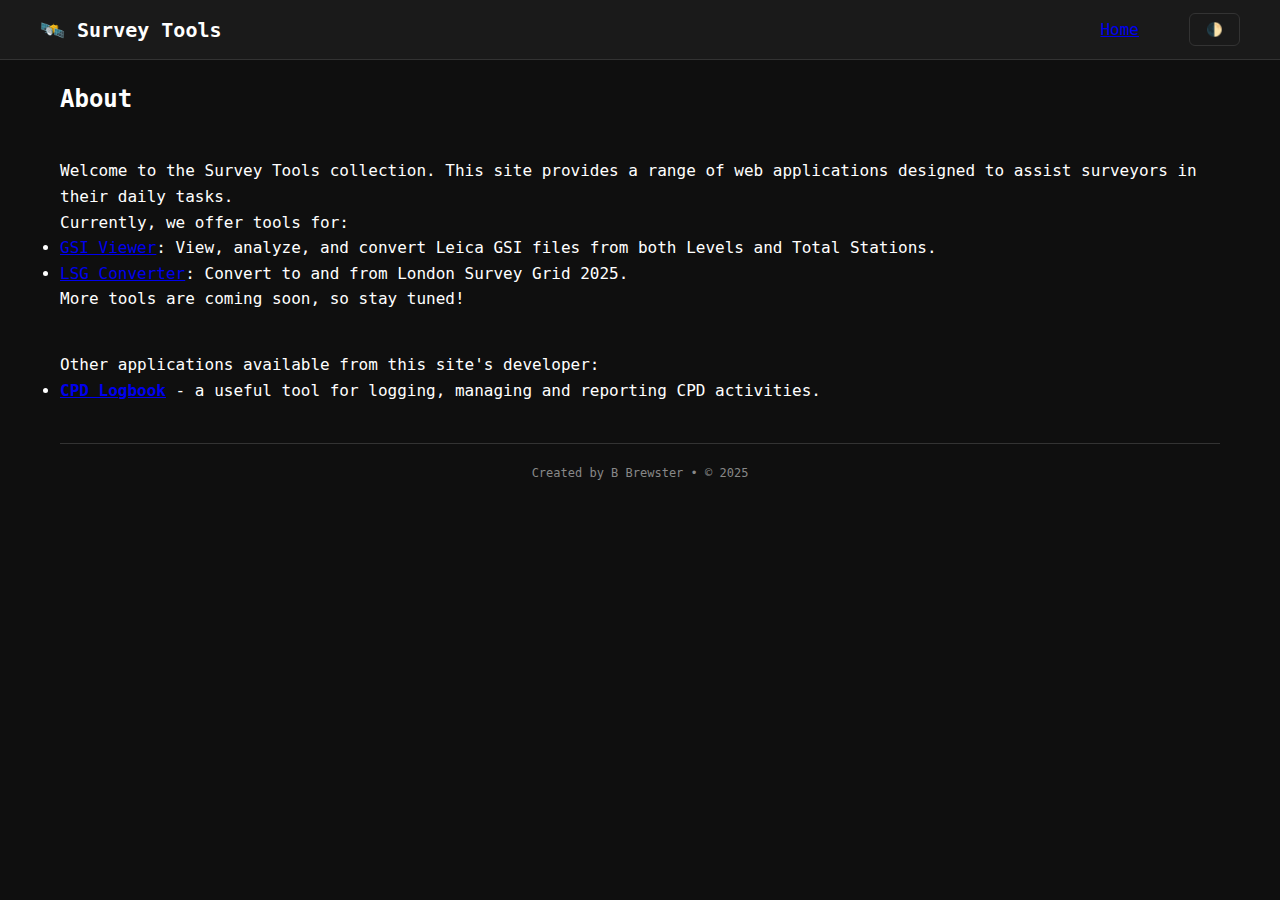
<file: about.html>
<!DOCTYPE html>
<html lang="en" data-theme="dark">
<head>
    <meta charset="UTF-8">
    <meta name="viewport" content="width=device-width, initial-scale=1.0">
    <title>Survey Tools - About</title>
    <link rel="stylesheet" href="../../css/style.css">
    <link rel="icon" href="/favicon.svg" type="image/svg+xml">
    <link rel="apple-touch-icon" href="/apple-touch-icon.png">
</head>
<body>
    <nav class="global-nav">
        <div class="nav-container">
            <a href="/" class="nav-logo">🛰️ Survey Tools</a>
            <div class="nav-links">
                <a href="/">Home</a>
            </div>
        </div>
        <button class="theme-btn" id="themeBtn">🌓</button>
    </nav>

    <div class="container">
        <main>
            <div class="local-header" style="margin-bottom: 40px;">
                <div class="local-header-container">
                    <h2>About</h2>
                </div>
            </div>

            <div class="section">
                <div class="about-content">
                    <p>Welcome to the Survey Tools collection. This site provides a range of web applications designed to assist surveyors in their daily tasks.</p>
                    <p>Currently, we offer tools for:</p>
                    <ul>
                        <li><a href="/tools/gsi-viewer/">GSI Viewer</a>: View, analyze, and convert Leica GSI files from both Levels and Total Stations.</li>
                        <li><a href="/tools/coord-converter/">LSG Converter</a>: Convert to and from London Survey Grid 2025.</li>
                    </ul>
                    <p>More tools are coming soon, so stay tuned!</p>
                </div>

            <div class="section">
                <div class="about-content">
                    <p>Other applications available from this site's developer:</p>
                    <li><strong><a href="http://www.cpdlogbook.co.uk" target="_blank">CPD Logbook</a></strong> - a useful tool for logging, managing and reporting CPD activities.</li>
                </div>
            </div>

    <div class="footer">
        Created by B Brewster • © 2025
    </div>

    <script src="../../js/main.js"></script>
</body>
</html>
</file>
<file: css/style.css>
:root {
  --bg: #0f0f0f;
  --surface: #1a1a1a;
  --surface-light: #2a2a2a;
  --text: #ffffff;
  --text-dim: #888888;
  --accent: #00ff88;
  --accent-dim: #00cc6a;
  --border: #333333;
}

[data-theme="light"] {
  --bg: #f5f5f5;
  --surface: #ffffff;
  --surface-light: #f8f9fa;
  --text: #1a1a1a;
  --text-dim: #666666;
  --accent: #0066cc;
  --accent-dim: #0052a3;
  --border: #e0e0e0;
}

* {
  margin: 0;
  padding: 0;
  box-sizing: border-box;
}

body {
  font-family: "SF Mono", "Monaco", "Consolas", monospace;
  background: var(--bg);
  color: var(--text);
  line-height: 1.6;
  transition: all 0.3s ease;
}

.container {
  max-width: 1200px;
  margin: 0 auto;
  padding: 20px;
}

.header {
  display: flex;
  justify-content: space-between;
  align-items: center;
  margin-bottom: 40px;
  padding-bottom: 20px;
  border-bottom: 1px solid var(--border);
}

.logo {
  font-size: 24px;
  font-weight: bold;
  color: var(--accent);
}

.header-controls {
  display: flex;
  gap: 10px;
  align-items: center;
}

.theme-btn {
  background: var(--surface);
  border: 1px solid var(--border);
  color: var(--text);
  padding: 8px 16px;
  border-radius: 6px;
  margin-left: 50px;
  cursor: pointer;
  font-family: inherit;
  transition: all 0.3s ease;
}

.theme-btn:hover {
  background: var(--surface-light);
}

.upload-area {
  background: var(--surface);
  border: 2px dashed var(--border);
  border-radius: 12px;
  padding: 60px 20px;
  text-align: center;
  margin-bottom: 30px;
  margin-top: 30px;
  cursor: pointer;
  transition: all 0.3s ease;
}

.upload-area:hover {
  border-color: var(--accent);
  background: var(--surface-light);
}

.upload-area.dragover {
  border-color: var(--accent);
  background: var(--surface-light);
}

.file-input {
  display: none;
}

.stats {
  display: grid;
  grid-template-columns: repeat(auto-fit, minmax(150px, 1fr));
  gap: 20px;
  margin-bottom: 30px;
}

.stat-card {
  background: var(--surface);
  border: 1px solid var(--border);
  border-radius: 8px;
  padding: 20px;
  text-align: center;
}

.stat-value {
  font-size: 24px;
  font-weight: bold;
  color: var(--accent);
}

.stat-label {
  font-size: 12px;
  color: var(--text-dim);
  text-transform: uppercase;
  margin-top: 5px;
}

.actions {
  display: flex;
  gap: 10px;
  margin-bottom: 30px;
  flex-wrap: wrap;
}

.btn {
  background: var(--surface);
  border: 1px solid var(--border);
  color: var(--text);
  padding: 10px 20px;
  border-radius: 6px;
  cursor: pointer;
  font-family: inherit;
  font-size: 14px;
  transition: all 0.3s ease;
}

.btn:hover {
  background: var(--accent);
  color: var(--bg);
}

.btn.status-action {
  padding: 6px 12px;
  font-size: 12px;
  margin-right: 8px;
}

.btn.primary {
  background: var(--accent);
  color: var(--bg);
}

.btn:disabled {
  opacity: 0.5;
  cursor: not-allowed;
}

.btn:disabled:hover {
  background: var(--surface);
  color: var(--text);
}

.data-table {
  background: var(--surface);
  border: 1px solid var(--border);
  border-radius: 8px;
  overflow: hidden;
  margin-bottom: 30px;
  margin-top: 30px;
}

.numeric {
  text-align: right;
  font-variant-numeric: tabular-nums;
}

.table-header {
  background: var(--surface-light);
  padding: 15px 20px;
  font-weight: bold;
  border-bottom: 1px solid var(--border);
  display: flex;
  justify-content: space-between;
  align-items: center;
}

table {
  width: 100%;
  border-collapse: collapse;
}

th,
td {
  padding: 12px 15px;
  text-align: left;
  border-bottom: 1px solid var(--border);
  font-family: inherit;
  font-size: 13px;
}

th {
  background: var(--surface-light);
  font-weight: bold;
  color: var(--text-dim);
}

tr:hover {
  background: var(--surface-light);
}

.output {
  background: var(--surface);
  border: 1px solid var(--border);
  border-radius: 8px;
  padding: 20px;
  font-family: inherit;
  font-size: 12px;
  max-height: 400px;
  overflow-y: auto;
  white-space: pre-wrap;
  margin-bottom: 15px;
}

.status {
  padding: 10px 15px;
  border-radius: 6px;
  margin: 15px 0;
  font-size: 14px;
}

.status.success {
  background: rgba(0, 255, 136, 0.1);
  border: 1px solid var(--accent);
  color: var(--accent);
}

.status.error {
  background: rgba(255, 0, 0, 0.1);
  border: 1px solid #ff4444;
  color: #ff4444;
}

.status.warning {
  background: rgba(255, 165, 0, 0.1);
  border: 1px solid #ffa500;
  color: #ffa500;
}

.status.info {
  background: rgba(0, 123, 255, 0.1);
  border: 1px solid #007bff;
  color: #80bfff;
}

.hidden {
  display: none;
}

.section {
  margin-bottom: 30px;
}

.type-badge {
  background: var(--surface-light);
  color: var(--text-dim);
  padding: 2px 6px;
  border-radius: 3px;
  font-size: 10px;
  text-transform: uppercase;
}

.type-backsight {
  background: rgba(0, 255, 136, 0.2);
  color: var(--accent);
}
.type-foresight {
  background: rgba(255, 165, 0, 0.2);
  color: #ffa500;
}
.type-intermediate {
  background: rgba(0, 123, 255, 0.2);
  color: #007bff;
}
.type-starting_height {
  background: rgba(167, 139, 250, 0.2);
  color: #a78bfa;
}
.type-result {
  background: rgba(236, 72, 153, 0.2);
  color: #ec4899;
}

.section-title {
  display: flex;
  align-items: center;
  justify-content: space-between;
  font-size: 18px;
  font-weight: bold;
  margin-bottom: 20px;
  color: var(--text);
}

.advanced-content {
  background: var(--surface);
  border: 1px solid var(--border);
  border-radius: 8px;
  padding: 25px 45px;
}

#aboutSection .advanced-content p,
#aboutSection .advanced-content li {
  font-size: 14px;
}

.advanced-grid {
  display: grid;
  grid-template-columns: 1fr 1fr;
  gap: 30px;
  margin-bottom: 25px;
}

.advanced-group h4 {
  margin-bottom: 15px;
  color: var(--text);
}

.checkbox-label {
  display: flex;
  align-items: center;
  gap: 10px;
  margin-bottom: 10px;
  cursor: pointer;
}

.checkbox-label input[type="checkbox"],
.checkbox-label input[type="radio"] {
  width: 16px;
  height: 16px;
}

.form-label {
  display: block;
  margin-bottom: 5px;
  font-weight: 500;
  color: var(--text);
}

.form-input {
  width: 100%;
  padding: 8px;
  border: 1px solid var(--border);
  border-radius: 4px;
  background: var(--bg);
  color: var(--text);
  font-family: inherit;
}

.help-text {
  font-size: 12px;
  color: var(--text-dim);
  margin-bottom: 15px;
}

.loading-spinner {
  display: inline-block;
  width: 16px;
  height: 16px;
  border: 2px solid var(--border);
  border-radius: 50%;
  border-top-color: var(--accent);
  animation: spin 1s ease-in-out infinite;
}

@keyframes spin {
  to {
    transform: rotate(360deg);
  }
}

@media (max-width: 768px) {
  .advanced-grid {
    grid-template-columns: 1fr;
  }

  .actions {
    flex-direction: column;
  }

  .btn {
    width: 100%;
  }

  .global-nav {
    background-color: var(--surface);
    border-bottom: 1px solid var(--border);
    padding: 0 20px; /* Reduced padding for mobile */
    display: flex;
    justify-content: space-between;
    align-items: center;
    height: 60px;
  }

  .nav-container {
    display: flex;
    align-items: center;
    gap: 30px; /* Space between logo and links */
  }

  .nav-links {
    display: none;
  }

  .nav-links a {
    margin: 0;
  }

  .local-header-container {
    flex-direction: column;
    height: auto;
    gap: 15px;
    padding: 20px 0;
  }

  #aboutSection .advanced-content {
    padding: 20px 15px;
  }

  #aboutSection .advanced-content ol,
  #aboutSection .advanced-content ul {
    padding-left: 25px;
  }

  /* Makes tables scroll horizontally on mobile */
  .table-container table {
    min-width: 700px;
  }

  .global-nav .theme-btn {
    width: auto; /* Allow the button to be its natural size */
    margin-top: 10px; /* Add some space above it */
  }
}

#aboutSection .advanced-content p,
#aboutSection .advanced-content li {
  font-size: 14px;
}

/* This makes the table header sticky */
.data-table th {
  position: sticky;
  top: 0; /* Stick to the top of the scrollable container */
  z-index: 1; /* Ensure it stays above the table rows */
}

/* This creates the blue text style for the calculated RL */
.calculated-rl {
  color: #64b5f6; /* A clear blue for dark mode */
  font-weight: 500;
}

.qa-fail {
  color: #ff4444; /* Red color to indicate a failure */
  font-weight: bold;
  cursor: help; /* Changes cursor to indicate more info is available on hover */
}

.expander {
  cursor: pointer;
  font-weight: bold;
  display: inline-block;
  width: 20px;
  text-align: center;
  border: 1px solid var(--border);
  border-radius: 4px;
  margin-right: 10px;
  user-select: none; /* Prevents text selection when clicking */
}

[data-theme="light"] .calculated-rl {
  color: #0056b3; /* A darker blue for light mode */
}

.global-nav {
  background-color: var(--surface);
  border-bottom: 1px solid var(--border);
  padding: 0 40px;
  display: flex;
  justify-content: center; /* Center the content horizontally */
  align-items: center;
  height: 60px;
}

.nav-container {
  max-width: 1200px;
  width: 100%; /* Ensure it takes up available space */
  margin: 0 auto;
  display: flex;
  justify-content: space-between;
  align-items: center;
}

.nav-logo {
  font-weight: bold;
  font-size: 20px;
  text-decoration: none;
  color: var(--text);
  white-space: nowrap; /* Prevents the logo from wrapping */
}

.hero-section {
  text-align: center;
  padding: 60px 0;
}

.hero-section h1 {
  font-size: 42px;
  margin-bottom: 10px;
  color: var(--accent);
}

.hero-section .subtitle {
  font-size: 18px;
  color: var(--text-dim);
  max-width: 600px;
  margin: 0 auto;
}

.tools-section h2 {
  margin-bottom: 30px;
  border-bottom: 1px solid var(--border);
  padding-bottom: 15px;
}

.tools-grid {
  display: grid;
  grid-template-columns: repeat(auto-fill, minmax(300px, 1fr));
  gap: 30px;
}

.tool-card,
.tool-card-placeholder {
  background: var(--surface);
  border: 1px solid var(--border);
  border-radius: 8px;
  padding: 30px;
  text-decoration: none;
  color: var(--text);
  transition: transform 0.2s ease, border-color 0.2s ease;
}

.tool-card:hover {
  transform: translateY(-5px);
  border-color: var(--accent);
}

.tool-card h3 {
  margin-bottom: 15px;
  color: var(--accent);
}

.tool-card p,
.tool-card-placeholder p {
  color: var(--text-dim);
  font-size: 14px;
  line-height: 1.6;
}

.tool-card .tool-link {
  display: inline-block;
  margin-top: 20px;
  font-weight: bold;
  color: var(--text);
}

.tool-card-placeholder {
  display: flex;
  flex-direction: column;
  justify-content: center;
  align-items: center;
  text-align: center;
  border-style: dashed;
}

.footer {
  text-align: center;
  padding: 20px;
  margin-top: 40px;
  border-top: 1px solid var(--border);
  color: var(--text-dim);
  font-size: 12px;
}
.local-header-container {
  display: flex;
  justify-content: space-between;
  align-items: center;
}
.local-header h2 {
  margin: 0;
  color: var(--text);
  font-size: 24px;
}
.local-header button {
  background: var(--surface);
  border: 1px solid var(--border);
  color: var(--text);
  padding: 8px 16px;
  border-radius: 6px;
  cursor: pointer;
  font-family: inherit;
  transition: all 0.3s ease;
}
.local-header button:hover {
  background: var(--accent);
  color: var(--bg);
}

.mb-15 {
  margin-bottom: 15px;
}

.warning-text {
  color: #ff9800; /* A clear warning color */
  font-weight: bold;
}

#map {
  height: 400px;
  width: 100%;
  margin-top: 30px;
  border-radius: 8px;
  border: 1px solid var(--border);
  background-color: var(--surface);
}

.warning-text {
  color: #ff9800; /* A clear warning color */
  font-weight: bold;
}

.about-content {
  margin-top: 40px;
}
</file>
